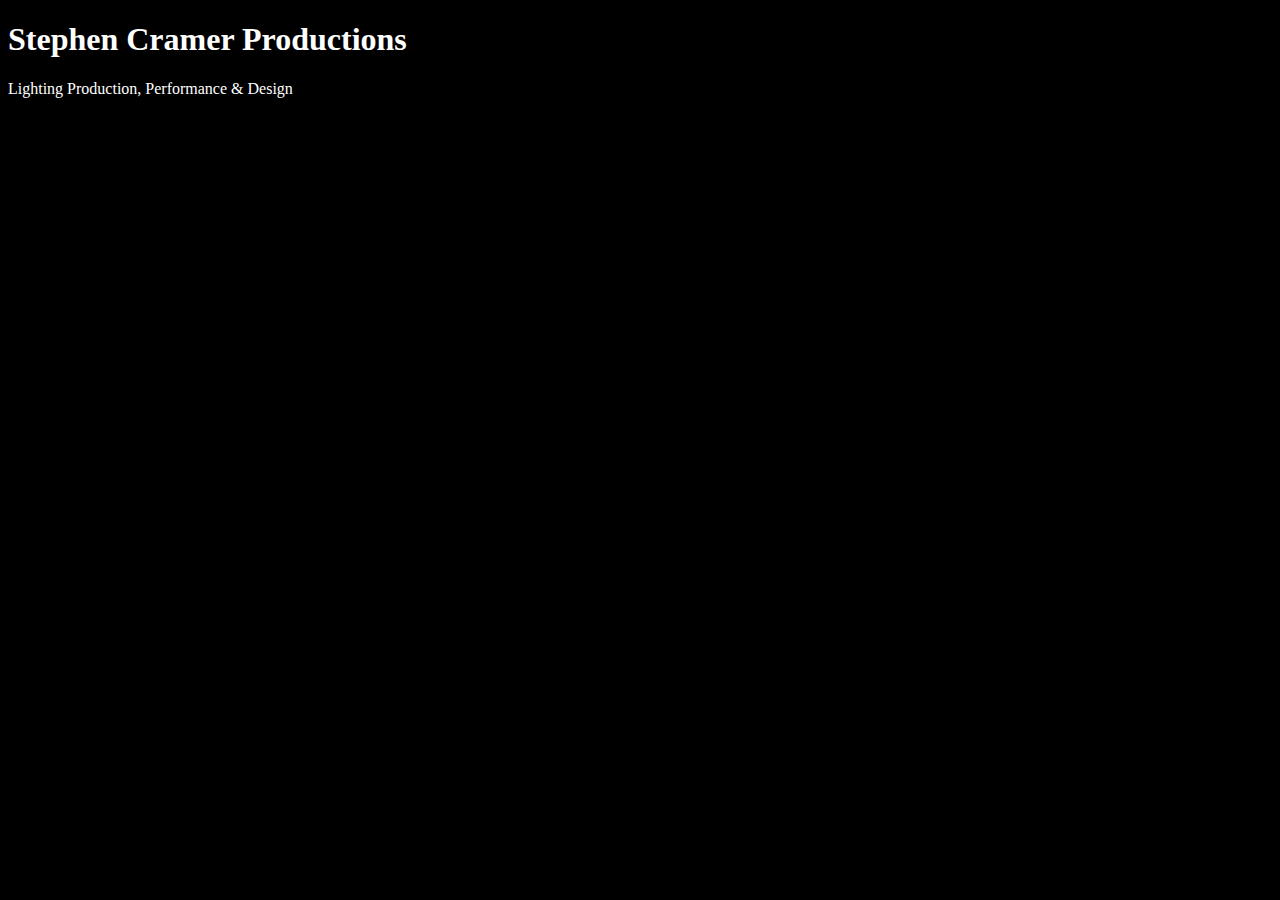
<file: unit_1/index.html>
<!DOCTYPE html>
<html>
<head>
	<title>Stephen Cramer Productions</title>
	<link rel="stylesheet" type="text/css" href="css/style.css">
</head>
<body>
	<h1>Stephen Cramer Productions</h1>
	<p>Lighting Production, Performance & Design</p>
</body>
</html>
</file>
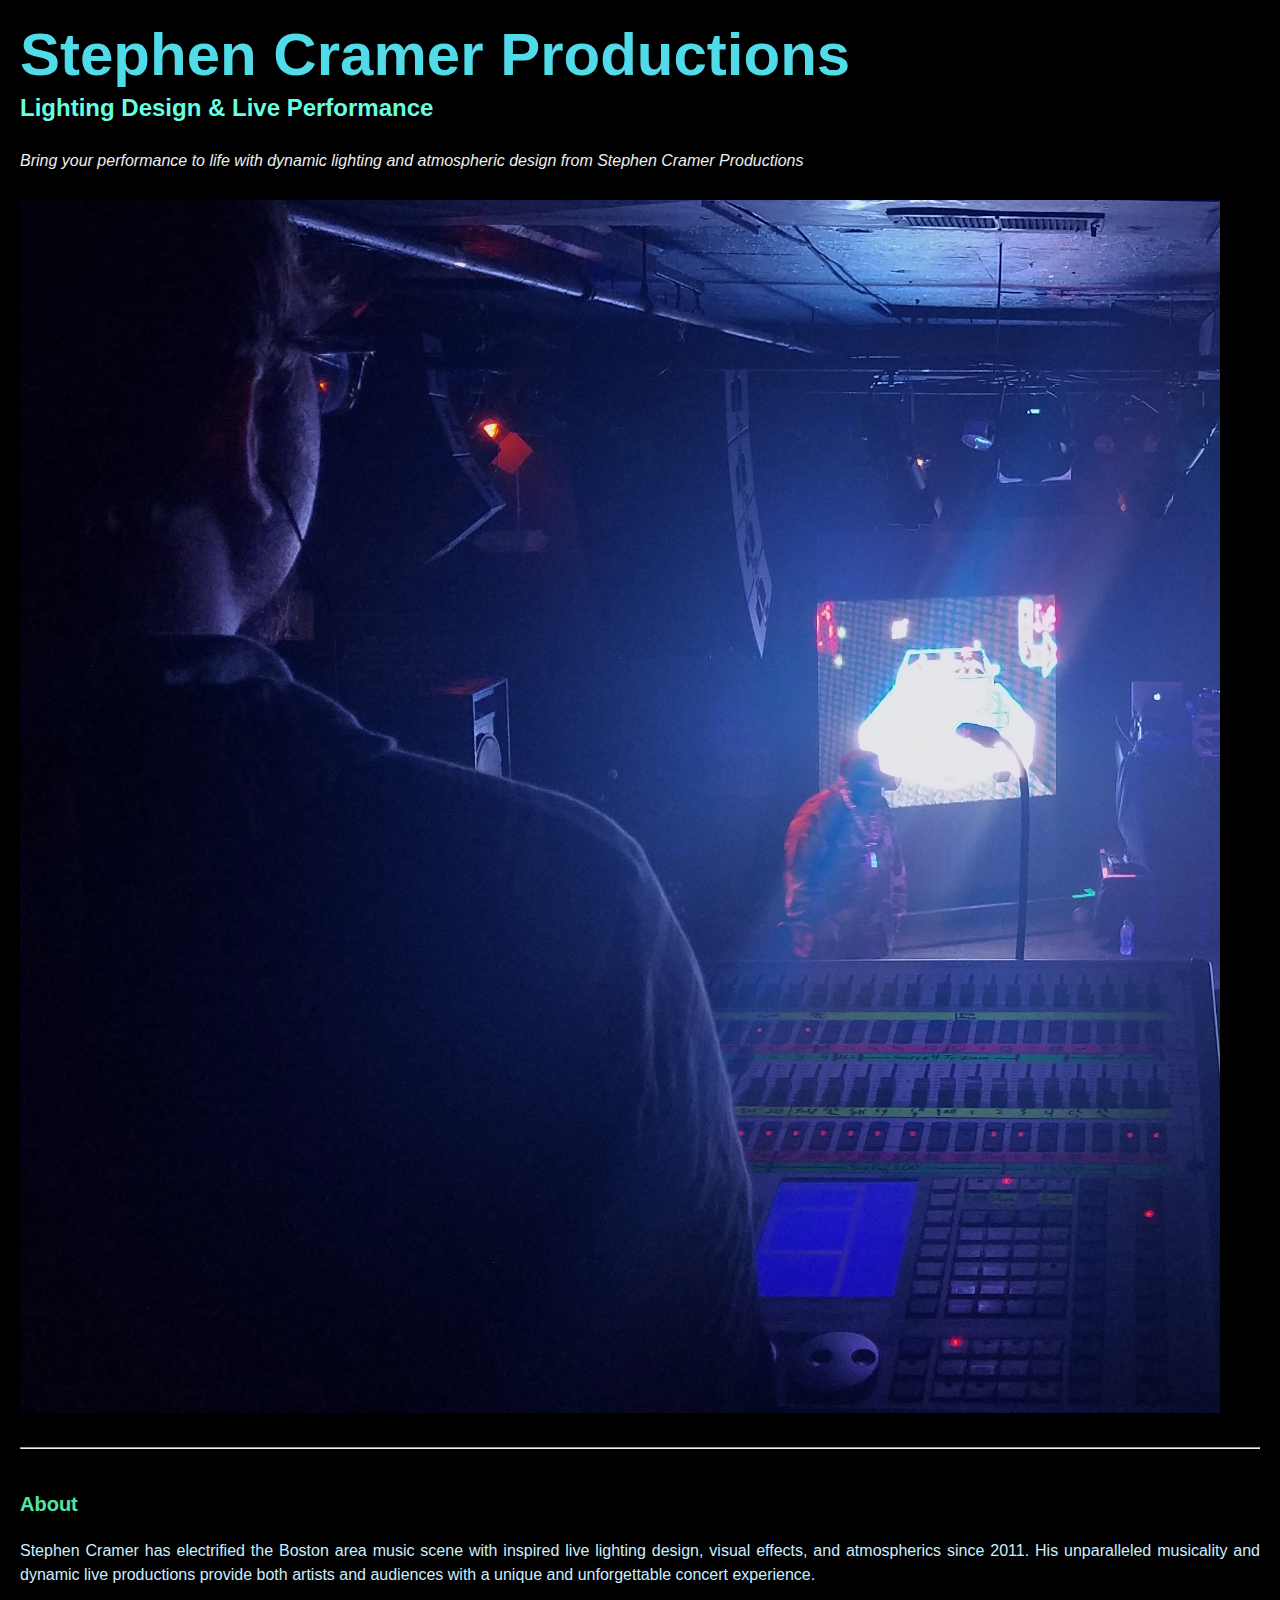
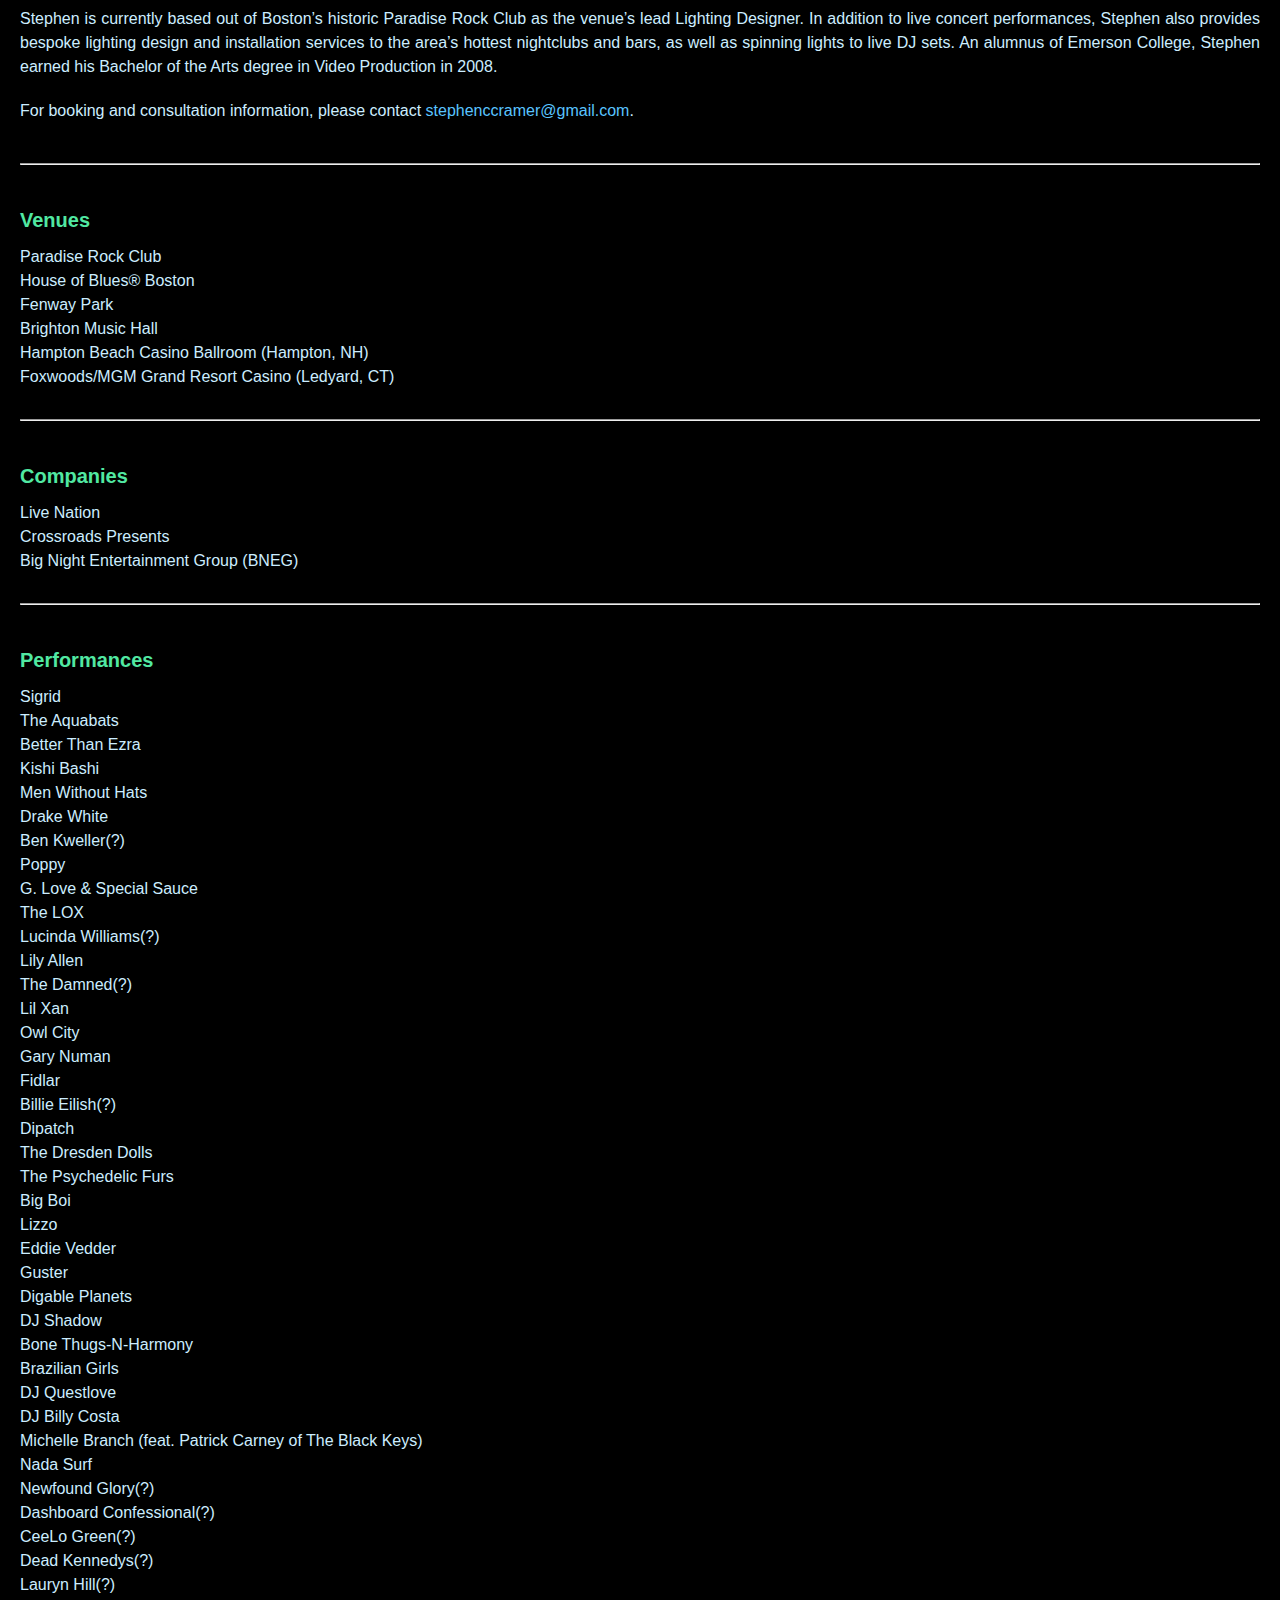
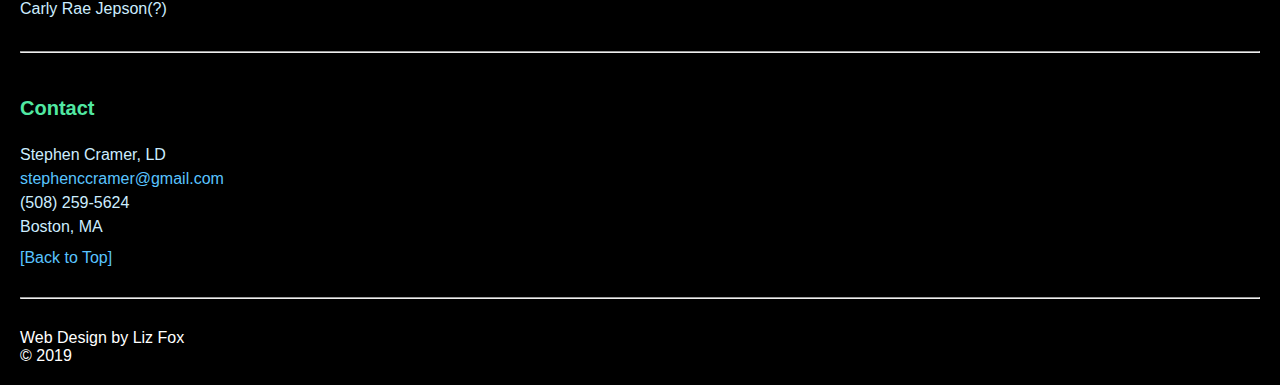
<file: unit_3/index.html>
<!DOCTYPE html>
<html>
<head>
	<title>Stephen Cramer Productions</title>
	<link rel="stylesheet" type="text/css" href="css/style.css">
</head>

<body>
	<header>
		<h1>Stephen Cramer Productions</h1>
		<h3>Lighting Design & Live Performance</h3>

		<p class="slogan">Bring your performance to life with dynamic lighting and atmospheric design from Stephen Cramer Productions</p>

		<img id="hero" src="images/overshoulder.jpg" alt="Photo of Stephen Cramer" title="Stephen Cramer Productions">
	</header>
	<hr>

	<article>
		<h4>About</h4>
		<p>Stephen Cramer has electrified the Boston area music scene with inspired live lighting design, visual effects, and atmospherics since 2011. His unparalleled musicality and dynamic live productions provide both artists and audiences with a unique and unforgettable concert experience.</p>

		<p>Stephen is currently based out of Boston’s historic Paradise Rock Club as the venue’s lead Lighting Designer. In addition to live concert performances, Stephen also provides bespoke lighting design and installation services to the area’s hottest nightclubs and bars, as well as spinning lights to live DJ sets. An alumnus of Emerson College, Stephen earned his Bachelor of the Arts degree in Video Production in 2008.</p>

		<p>For booking and consultation information, please contact <a href=mailto:stephenccramer@gmail.com>stephenccramer@gmail.com</a>.</p>
	</article>

	<hr>
	<article>
		<h4>Venues</h4>
		<ul>
		<li>Paradise Rock Club</li>
		<li>House of Blues® Boston</li>
		<li>Fenway Park</li>
		<li>Brighton Music Hall</li>
		<li>Hampton Beach Casino Ballroom (Hampton, NH)</li>
		<li>Foxwoods/MGM Grand Resort Casino (Ledyard, CT)</li>
		</ul>
	</article>

	<hr>
	<article>
		<h4>Companies</h4>
		<ul>
		<li>Live Nation</li>
		<li>Crossroads Presents</li>
		<li>Big Night Entertainment Group (BNEG)</li>
		</ul>
	</article>
	
	<hr>	
	<article>
		<h4>Performances</h4>
		<ul>
		<li>Sigrid</li>
		<li>The Aquabats</li>
		<li>Better Than Ezra</li>
		<li>Kishi Bashi</li>
		<li>Men Without Hats</li>
		<li>Drake White</li>
		<li>Ben Kweller(?)</li>
		<li>Poppy	</li>
		<li>G. Love & Special Sauce	</li>
		<li>The LOX</li>
		<li>Lucinda Williams(?)</li>
		<li>Lily Allen</li>
		<li>The Damned(?)</li>
		<li>Lil Xan</li>
		<li>Owl City</li>
		<li>Gary Numan</li>
		<li>Fidlar</li>
		<li>Billie Eilish(?)</li>
		<li>Dipatch</li>
		<li>The Dresden Dolls</li>
		<li>The Psychedelic Furs</li>
		<li>Big Boi</li>
		<li>Lizzo</li>
		<li>Eddie Vedder</li>
		<li>Guster</li>
		<li>Digable Planets</li>
		<li>DJ Shadow</li>
		<li>Bone Thugs-N-Harmony</li>
		<li>Brazilian Girls</li>
		<li>DJ Questlove</li>
		<li>DJ Billy Costa</li>
		<li>Michelle Branch (feat. Patrick Carney of The Black Keys)</li>
		<li>Nada Surf</li>
		<li>Newfound Glory(?)</li>
		<li>Dashboard Confessional(?)</li>
		<li>CeeLo Green(?)</li>
		<li>Dead Kennedys(?)</li>
		<li>Lauryn Hill(?)</li>
		<li>Carly Rae Jepson(?)</li>
		</ul>
	</article>
	<hr>

	<article>
		<h4>Contact</h4>
		<p>Stephen Cramer, LD
		<br><a href=mailto:stephenccramer@gmail.com>stephenccramer@gmail.com</a>
		<br>(508) 259-5624
		<br>Boston, MA</p>
	</article>
	
	<a href="#">[Back to Top]</a><hr>

	</footer>Web Design by Liz Fox
	<br>© 2019</footer>


</body>

</html>
</file>
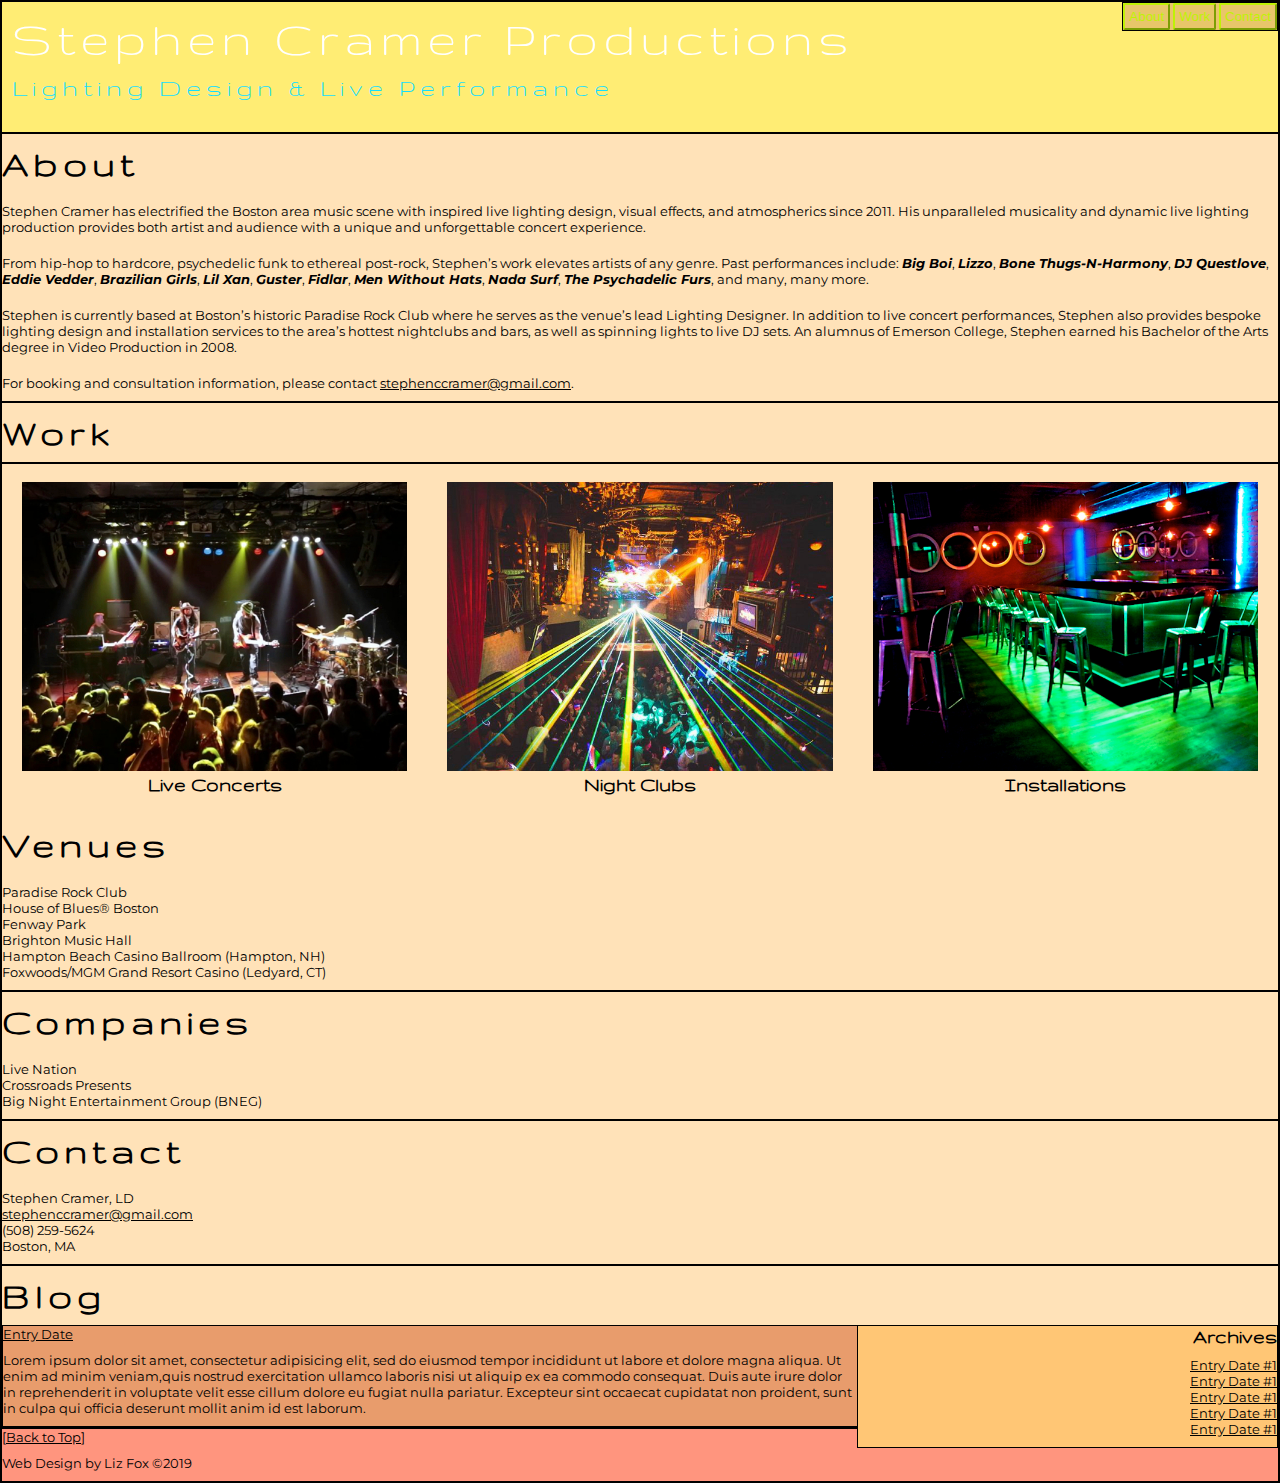
<file: unit_5/index.html>
<!DOCTYPE html>
<html>
<head>
	<title>Stephen Cramer Productions</title>
	<link rel="stylesheet" type="text/css" href="style.css">
</head>

<body>
	<header>
		<nav>
			<a href="#"><button type="button" class="navbutton">About</button></a>
			<a href="#"><button type="button" class="navbutton">Work</button></a>
			<a href="#"><button type="button" class="navbutton">Contact</button></a>
		</nav>
		<p id="heading">Stephen Cramer Productions</p>
		<p id="subheading">Lighting Design & Live Performance</p>
	</header>

	<section id="about">
		<h1>About</h1>
			<p>Stephen Cramer has electrified the Boston area music scene with inspired live lighting design, visual effects, and atmospherics since 2011. His unparalleled musicality and dynamic live lighting production provides both artist and audience with a unique and unforgettable concert experience.</p>

			<p>From hip-hop to hardcore, psychedelic funk to ethereal post-rock, Stephen’s work elevates artists of any genre. Past performances include: <em>Big Boi</em>, <em>Lizzo</em>, <em>Bone Thugs-N-Harmony</em>, <em>DJ Questlove</em>, <em>Eddie Vedder</em>, <em>Brazilian Girls</em>, <em>Lil Xan</em>, <em>Guster</em>, <em>Fidlar</em>, <em>Men Without Hats</em>, <em>Nada Surf</em>, <em>The Psychadelic Furs</em>, and many, many more.</p>

			<p>Stephen is currently based at Boston’s historic Paradise Rock Club where he serves as the venue’s lead Lighting Designer. In addition to live concert performances, Stephen also provides bespoke lighting design and installation services to the area’s hottest nightclubs and bars, as well as spinning lights to live DJ sets. An alumnus of Emerson College, Stephen earned his Bachelor of the Arts degree in Video Production in 2008.</p>

			<p>For booking and consultation information, please contact <a href=mailto:stephenccramer@gmail.com>stephenccramer@gmail.com</a>.</p>
	</section>

	<section id="work">
		<h1>Work</h1>
			<div class="photolink">
				<img src="images/button_concerts.jpg" alt="Click for Concert Photos" title="Concerts">
				<h2>Live Concerts</h2>
			</div>
			<div class="photolink">
				<img src="images/button_nightclubs.jpg" alt="Click for Night Club Photos" title="Night Clubs">
				<h2>Night Clubs</h2>
			</div>
			<div class="photolink">
				<img src="images/button_installations.jpg" alt="Click for Installation Photos" title="Installations">
				<h2>Installations</h2>
			</div>
	</section>
	
	<section id="venues">
		<h1>Venues</h1>
			<ul>
				<li>Paradise Rock Club</li>
				<li>House of Blues® Boston</li>
				<li>Fenway Park</li>
				<li>Brighton Music Hall</li>
				<li>Hampton Beach Casino Ballroom (Hampton, NH)</li>
				<li>Foxwoods/MGM Grand Resort Casino (Ledyard, CT)</li>
			</ul>
	</section>
	
	<section id="companies">
		<h1>Companies</h1>
			<ul>
				<li>Live Nation</li>
				<li>Crossroads Presents</li>
				<li>Big Night Entertainment Group (BNEG)</li>
			</ul>
	</section>
	
	<section id="contact">
		<h1>Contact</h1>
			<p>Stephen Cramer, LD
			<br><a href=mailto:stephenccramer@gmail.com>stephenccramer@gmail.com</a>
			<br>(508) 259-5624
			<br>Boston, MA</p>
	</section>
	
	<section id="blog">
		<h1>Blog</h1>
			<aside>
				<h3>Archives</h3>
				<ul id="archives">
					<li><a href="#">Entry Date #1</a></li>
					<li><a href="#">Entry Date #1</a></li>
					<li><a href="#">Entry Date #1</a></li>
					<li><a href="#">Entry Date #1</a></li>
					<li><a href="#">Entry Date #1</a></li>
				</ul>
			</aside>				
			<article>					
				<a href="#">Entry Date</a>
				<p>Lorem ipsum dolor sit amet, consectetur adipisicing elit, sed do eiusmod tempor incididunt ut labore et dolore magna aliqua. Ut enim ad minim veniam,quis nostrud exercitation ullamco laboris nisi ut aliquip ex ea commodo consequat. Duis aute irure dolor in reprehenderit in voluptate velit esse cillum dolore eu fugiat nulla pariatur. Excepteur sint occaecat cupidatat non proident, sunt in culpa qui officia deserunt mollit anim id est laborum.</p>
			</article>
	</section>

	<footer>
		<a href="#">[Back to Top]</a>
		<p>Web Design by Liz Fox ©2019</p>
	</footer>

</body>

</html>
</file>
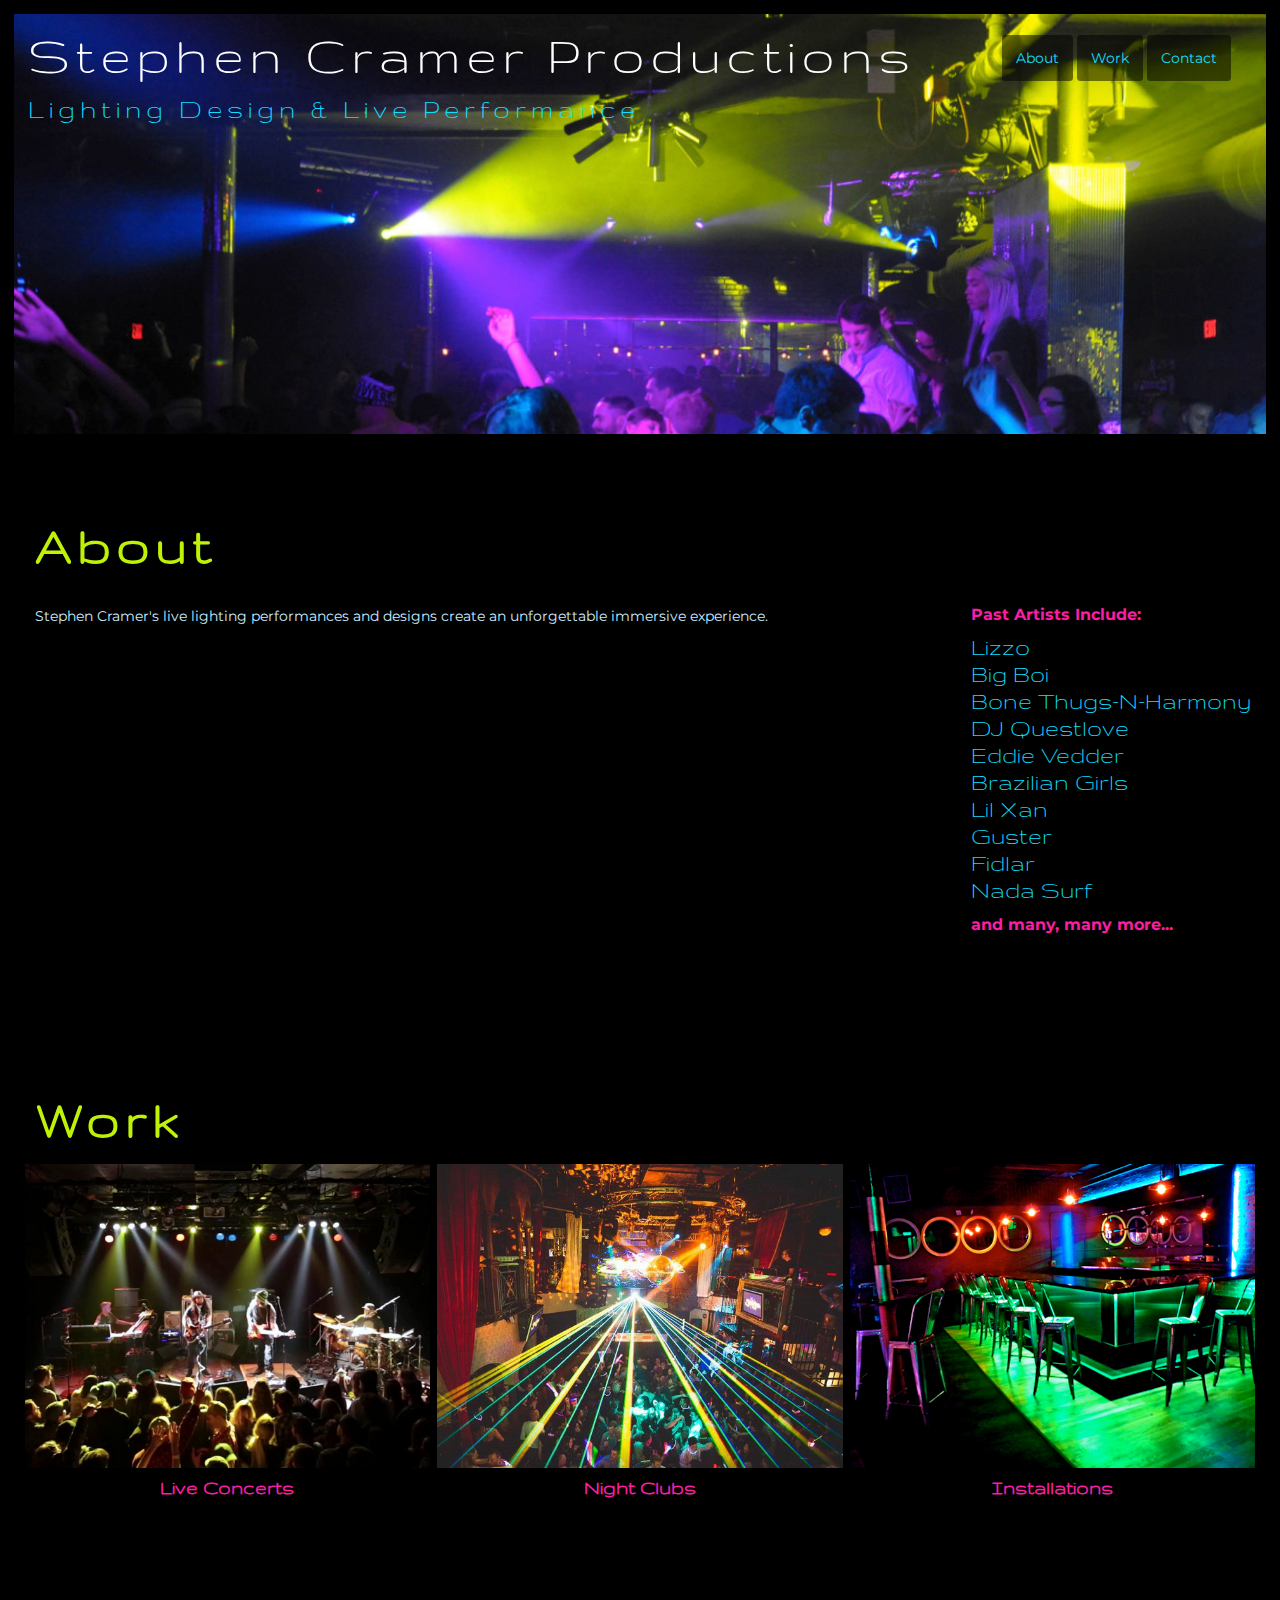
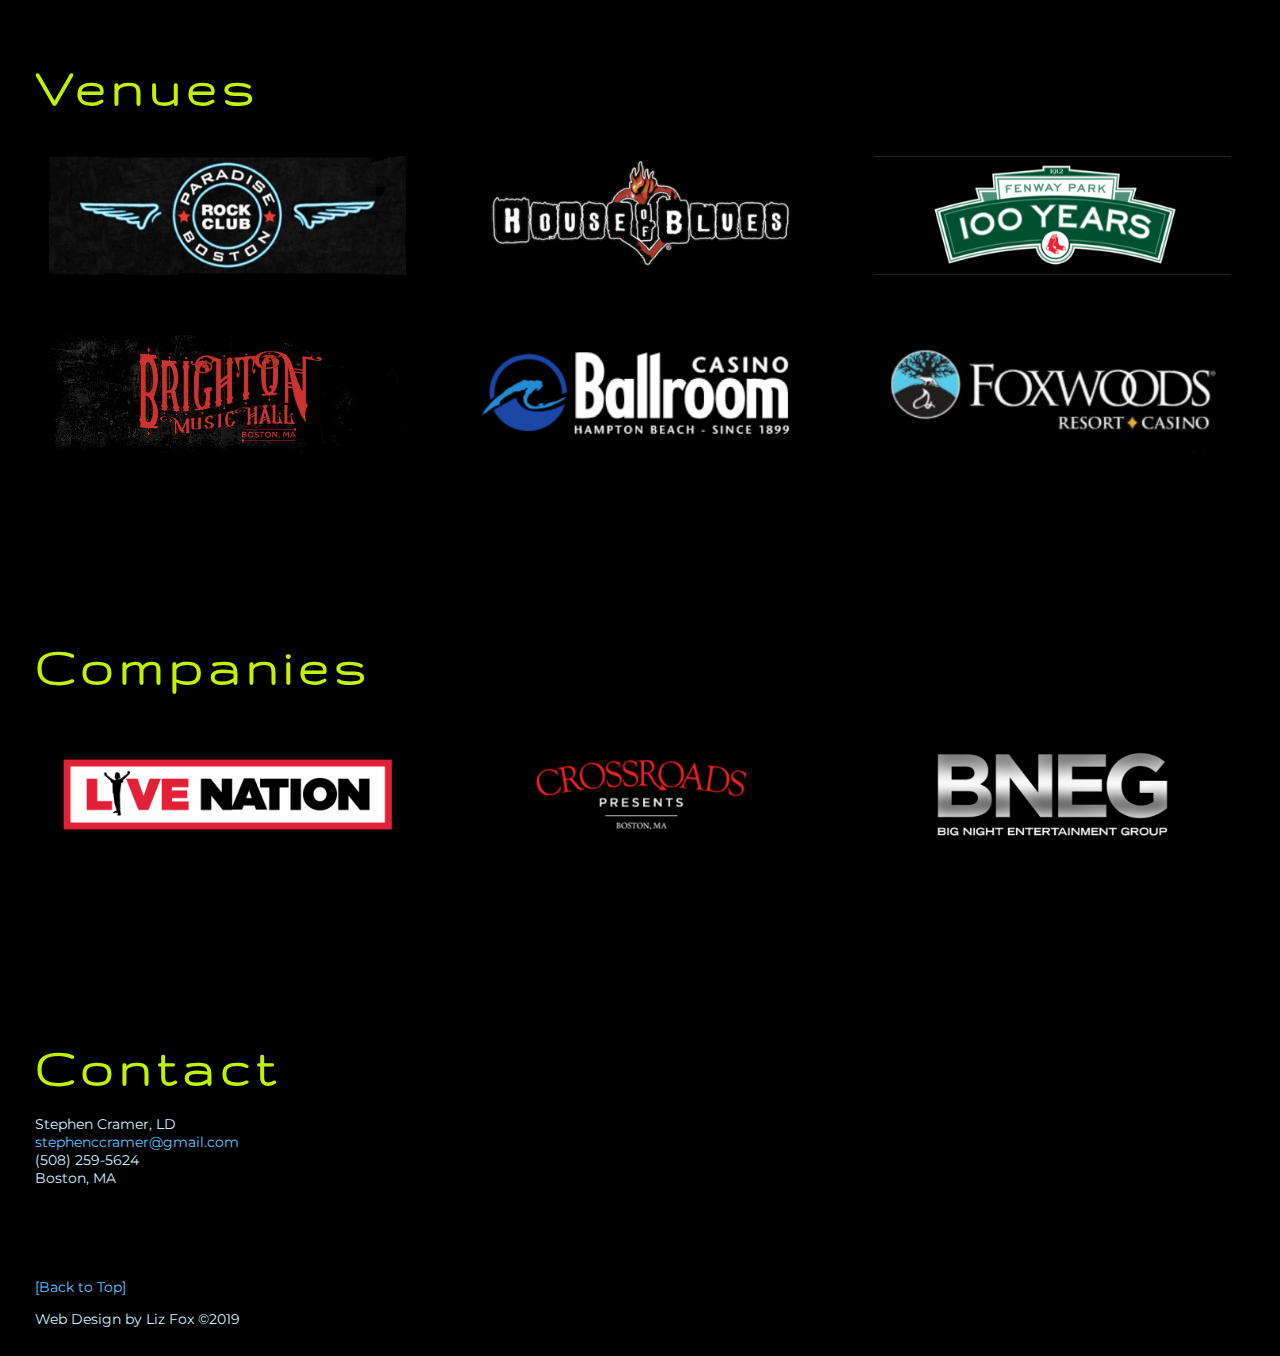
<file: unit_6/index.html>
<!DOCTYPE html>
<html>
<head>
	<title>Stephen Cramer Productions</title>
	<link rel="stylesheet" type="text/css" href="style.css">
</head>

<body>
	<header>
		<nav class="clearfix">
			<a href="#" class="navbutton">About</a>
			<a href="#" class="navbutton">Work</a>
			<a href="#" class="navbutton">Contact</a>
		</nav>
		<p id="heading">Stephen Cramer Productions</p>
		<p id="subheading">Lighting Design & Live Performance</p>
	</header>

	<section id="about" class="clearfix">
		<h1>About</h1>
		<div id="left">
			<p>Stephen Cramer's live lighting performances and designs create an unforgettable immersive experience.</p>
		</div>	 
			<div id="right">	
				<h3>Past Artists Include:</h3>
				<ul id="artists">
					<li>Lizzo</li>
					<li>Big Boi</li>
					<li>Bone Thugs-N-Harmony</li>
					<li>DJ Questlove</li>
					<li>Eddie Vedder</li>
					<li>Brazilian Girls</li>
					<li>Lil Xan</li>
					<li>Guster</li>
					<li>Fidlar</li>
					<li>Nada Surf</li>
				</ul>	
				<h3>and many, many more...</h3>
			</div>
		</div>
	</section>

	<section id="work">
		<h1>Work</h1>
			<div id="wrapper" class="clearfix">
				<div class="photolink">
					<a href="#">
						<img src="images/button_concerts.jpg" alt="Click for Concert Photos" title="Concerts">
						<h2>Live Concerts</h2>
					</a>
				</div>
				<div class="photolink">
					<a href="#">
						<img src="images/button_nightclubs.jpg" alt="Click for Night Club Photos" title="Night Clubs">
						<h2>Night Clubs</h2>
					</a>
				</div>
				<div class="photolink">
					<a href="#">
						<img src="images/button_installations.jpg" alt="Click for Installation Photos" title="Installations">
						<h2>Installations</h2>
					</a>
				</div>
			</div>
	</section>
	
	<section id="venues" class="clearfix">
		<h1>Venues</h1>
			<ul>
				<li class="logo"><a href="#"><img src="images/venue_paradise.jpg" alt="Paradise Rock Club Logo" title="Paradise Rock Club"></a></li>
				<li class="logo"><a href="#"><img src="images/venue_hob.jpg" alt="House of Blues Boston Logo" title="House of Blues Boston"></a></li>
				<li class="logo"><a href="#"><img src="images/venue_fenway.jpg" alt="Fenway Park Logo" title="Fenway Park"></a></li>
				<li class="logo"><a href="#"><img src="images/venue_bmh.jpg" alt="Brighton Music Hall Logo" title="Brighton Music Hall"></a></li>
				<li class="logo"><a href="#"><img src="images/venue_hampton.jpg" alt="Hampton Beach Casino Ballroom Logo" title="Hampton Beach Casino Ballroom"></a></li>
				<li class="logo"><a href="#"><img src="images/venue_foxwoods.jpg" alt="Foxwoods/MGM Grand Resort Casino" title="Foxwoods/MGM Grand Resort Casino"></a></li>
			</ul>
	</section>
	
	<section id="companies" class="clearfix">
		<h1>Companies</h1>
			<ul>
				<li class="logo"><a href="#"><img src="images/company_livenation.jpg" alt="Live Nation Logo" title="Live Nation"></a></li>
				<li class="logo"><a href="#"><img src="images/company_crossroads.jpg" alt="Crossroads Presents Logo" title="Crossroads Presents"></a></li>
				<li class="logo"><a href="#"><img src="images/company_bneg.jpg" alt="BNEG Logo" title="Big Night Entertainment Group"></a></li>
			</ul>
	</section>
	
	<section id="contact">
		<h1>Contact</h1>
			<p>Stephen Cramer, LD
			<br><a href=mailto:stephenccramer@gmail.com>stephenccramer@gmail.com</a>
			<br>(508) 259-5624
			<br>Boston, MA</p>
	</section>
	
	

	<footer>
		<p><a href="#">[Back to Top]</a></p>
		<p>Web Design by Liz Fox ©2019</p>
	</footer>

</body>

</html>
</file>
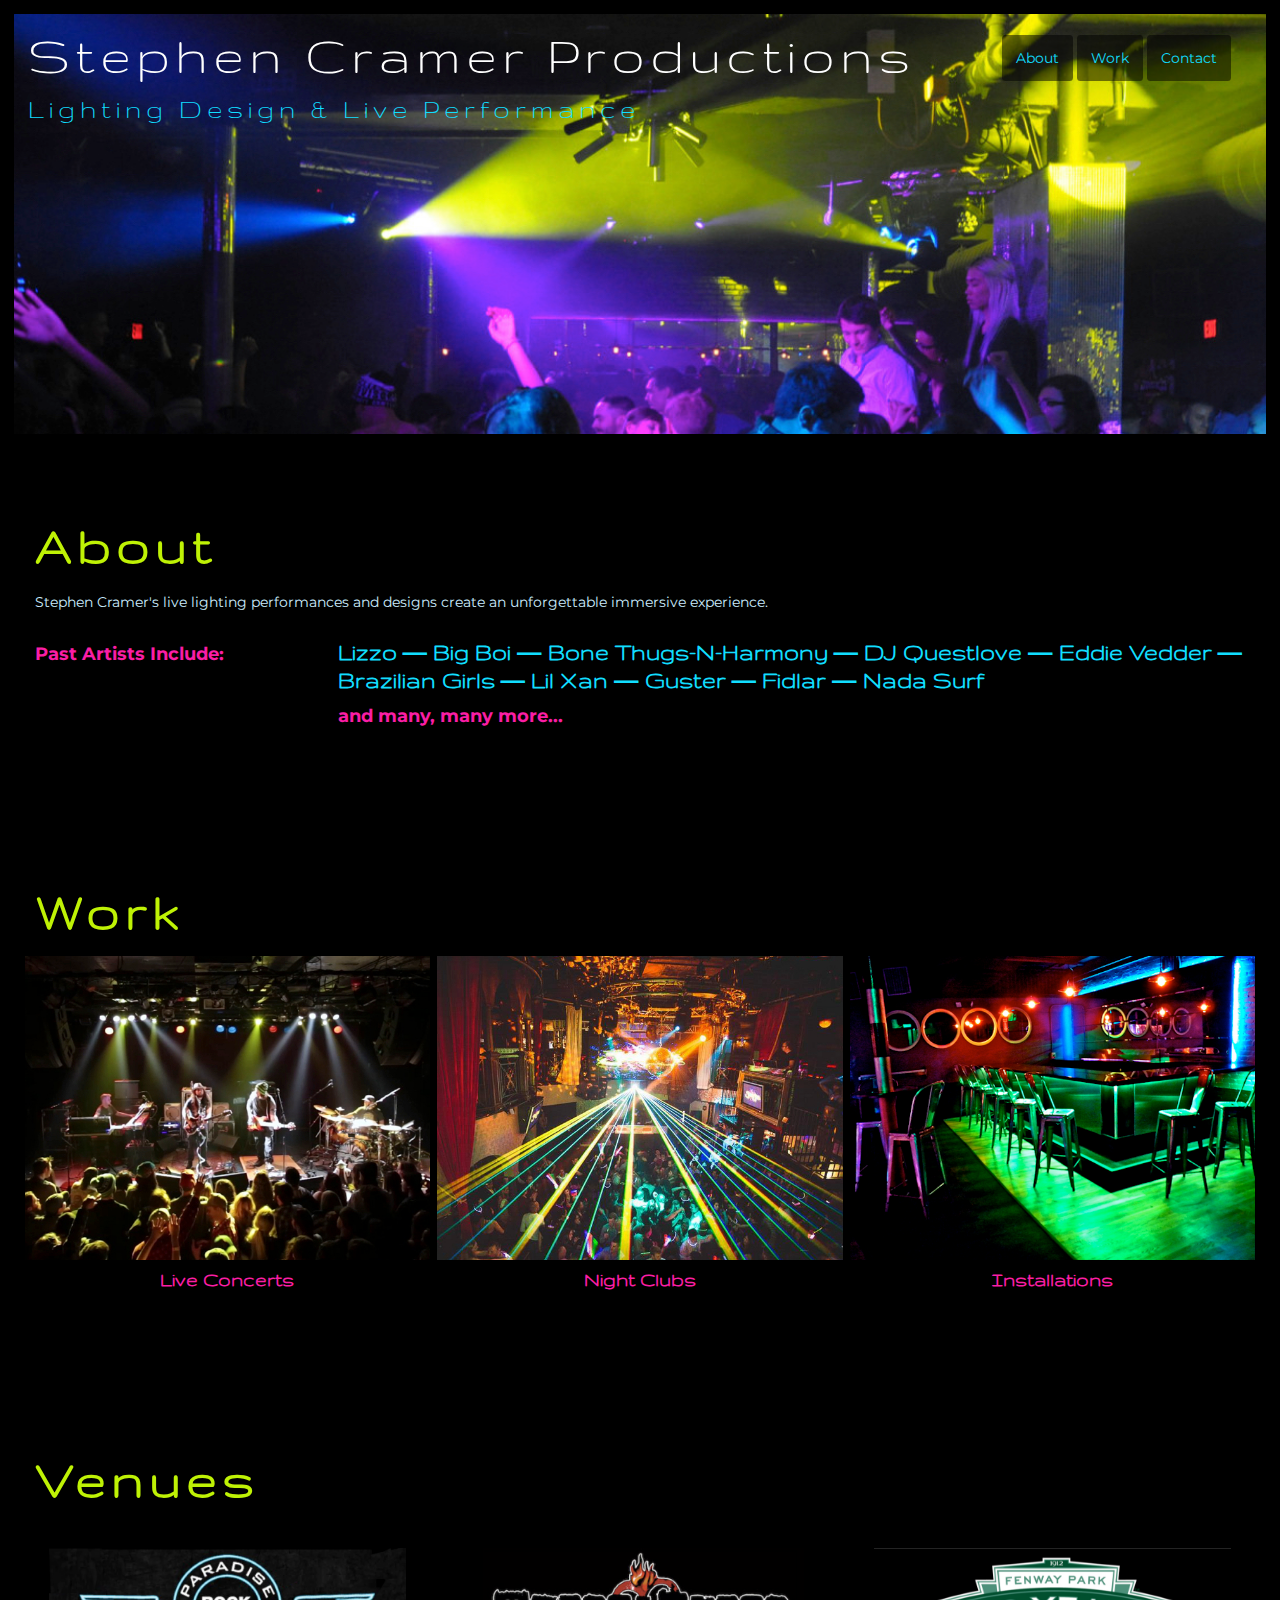
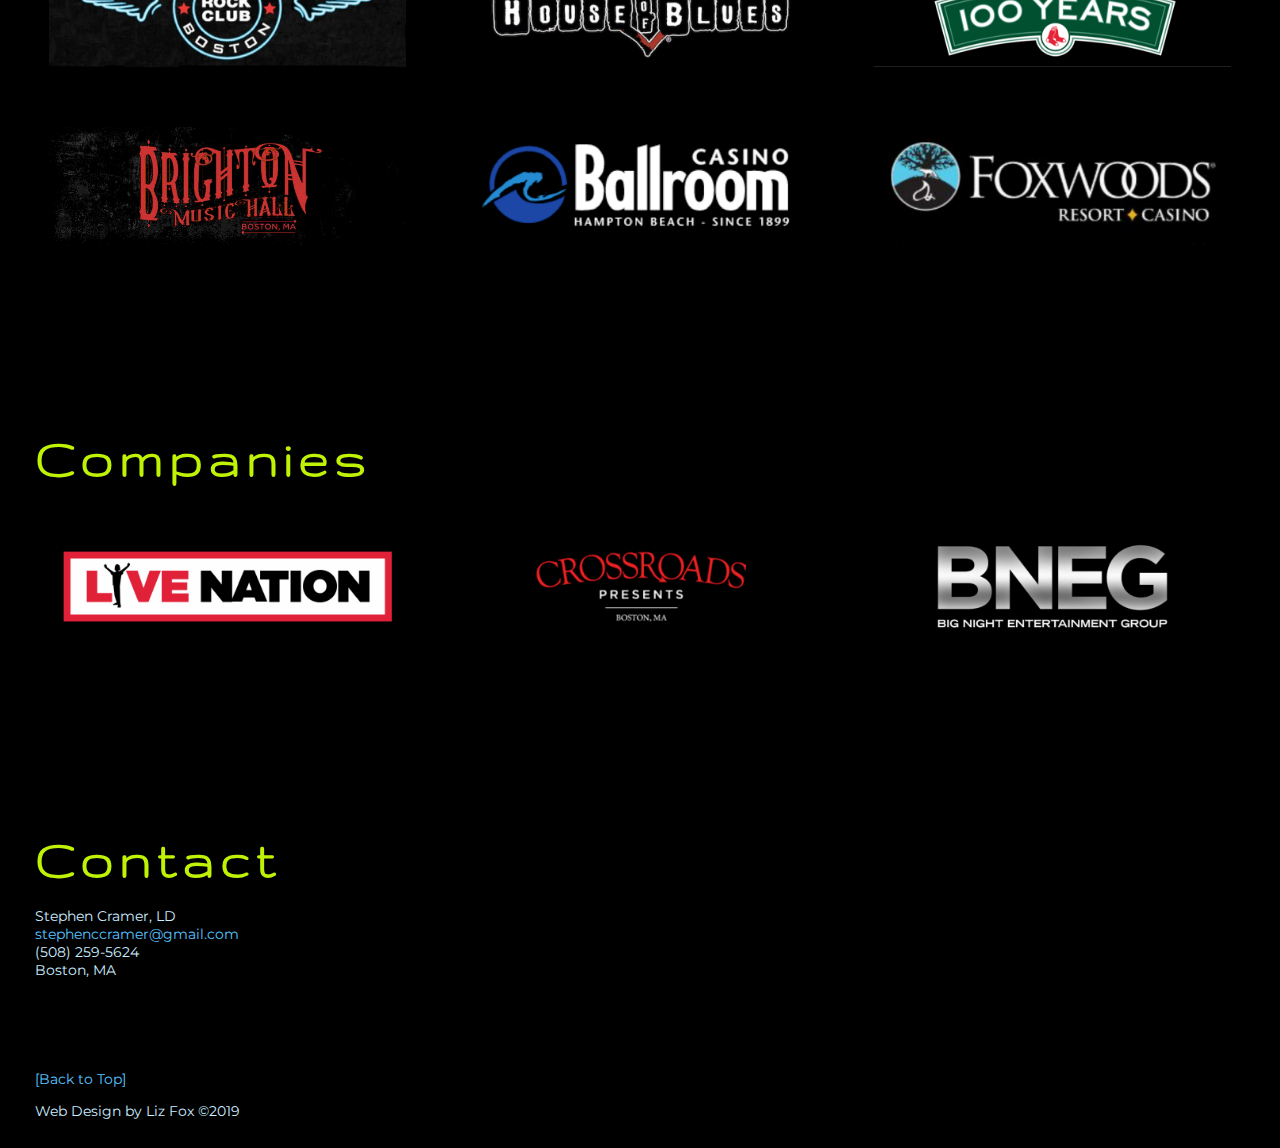
<file: unit_7/index.html>
<!DOCTYPE html>
<html>
<head>
	<title>Stephen Cramer Productions</title>
	<link rel="stylesheet" type="text/css" href="style.css">
</head>

<body>
	<header>
		<nav class="clearfix">
			<a href="#" class="navbutton">About</a>
			<a href="#" class="navbutton">Work</a>
			<a href="#" class="navbutton">Contact</a>
		</nav>
		<p id="heading">Stephen Cramer Productions</p>
		<p id="subheading">Lighting Design & Live Performance</p>
	</header>

	<section id="about" class="clearfix">
		<h1>About</h1>
		<p>Stephen Cramer's live lighting performances and designs create an unforgettable immersive experience.</p>
		<div class="subsection">
			<div id="left">	
				<h3>Past Artists Include:</h3>
			</div>
			<div id="right">	
				<h4>Lizzo &#8213 Big Boi &#8213 Bone Thugs-N-Harmony &#8213 DJ Questlove &#8213 Eddie Vedder &#8213 Brazilian Girls &#8213 Lil Xan &#8213 Guster &#8213 Fidlar &#8213 Nada Surf</h4>
				<h3>and many, many more...</h3>
			</div>
		</div>
	</section>

	<section id="work">
		<h1>Work</h1>
			<div id="wrapper" class="clearfix">
				<div class="photolink">
					<a href="#">
						<img src="images/button_concerts.jpg" alt="Click for Concert Photos" title="Concerts">
						<h2>Live Concerts</h2>
					</a>
				</div>
				<div class="photolink">
					<a href="#">
						<img src="images/button_nightclubs.jpg" alt="Click for Night Club Photos" title="Night Clubs">
						<h2>Night Clubs</h2>
					</a>
				</div>
				<div class="photolink">
					<a href="#">
						<img src="images/button_installations.jpg" alt="Click for Installation Photos" title="Installations">
						<h2>Installations</h2>
					</a>
				</div>
			</div>
	</section>
	
	<section id="venues" class="clearfix">
		<h1>Venues</h1>
			<ul>
				<li class="logo"><a href="#"><img src="images/venue_paradise.jpg" alt="Paradise Rock Club Logo" title="Paradise Rock Club"></a></li>
				<li class="logo"><a href="#"><img src="images/venue_hob.jpg" alt="House of Blues Boston Logo" title="House of Blues Boston"></a></li>
				<li class="logo"><a href="#"><img src="images/venue_fenway.jpg" alt="Fenway Park Logo" title="Fenway Park"></a></li>
				<li class="logo"><a href="#"><img src="images/venue_bmh.jpg" alt="Brighton Music Hall Logo" title="Brighton Music Hall"></a></li>
				<li class="logo"><a href="#"><img src="images/venue_hampton.jpg" alt="Hampton Beach Casino Ballroom Logo" title="Hampton Beach Casino Ballroom"></a></li>
				<li class="logo"><a href="#"><img src="images/venue_foxwoods.jpg" alt="Foxwoods/MGM Grand Resort Casino" title="Foxwoods/MGM Grand Resort Casino"></a></li>
			</ul>
	</section>
	
	<section id="companies" class="clearfix">
		<h1>Companies</h1>
			<ul>
				<li class="logo"><a href="#"><img src="images/company_livenation.jpg" alt="Live Nation Logo" title="Live Nation"></a></li>
				<li class="logo"><a href="#"><img src="images/company_crossroads.jpg" alt="Crossroads Presents Logo" title="Crossroads Presents"></a></li>
				<li class="logo"><a href="#"><img src="images/company_bneg.jpg" alt="BNEG Logo" title="Big Night Entertainment Group"></a></li>
			</ul>
	</section>
	
	<section id="contact">
		<h1>Contact</h1>
			<p>Stephen Cramer, LD
			<br><a href=mailto:stephenccramer@gmail.com>stephenccramer@gmail.com</a>
			<br>(508) 259-5624
			<br>Boston, MA</p>
	</section>

	<footer>
		<p><a href="#">[Back to Top]</a></p>
		<p>Web Design by Liz Fox ©2019</p>
	</footer>

</body>

</html>
</file>
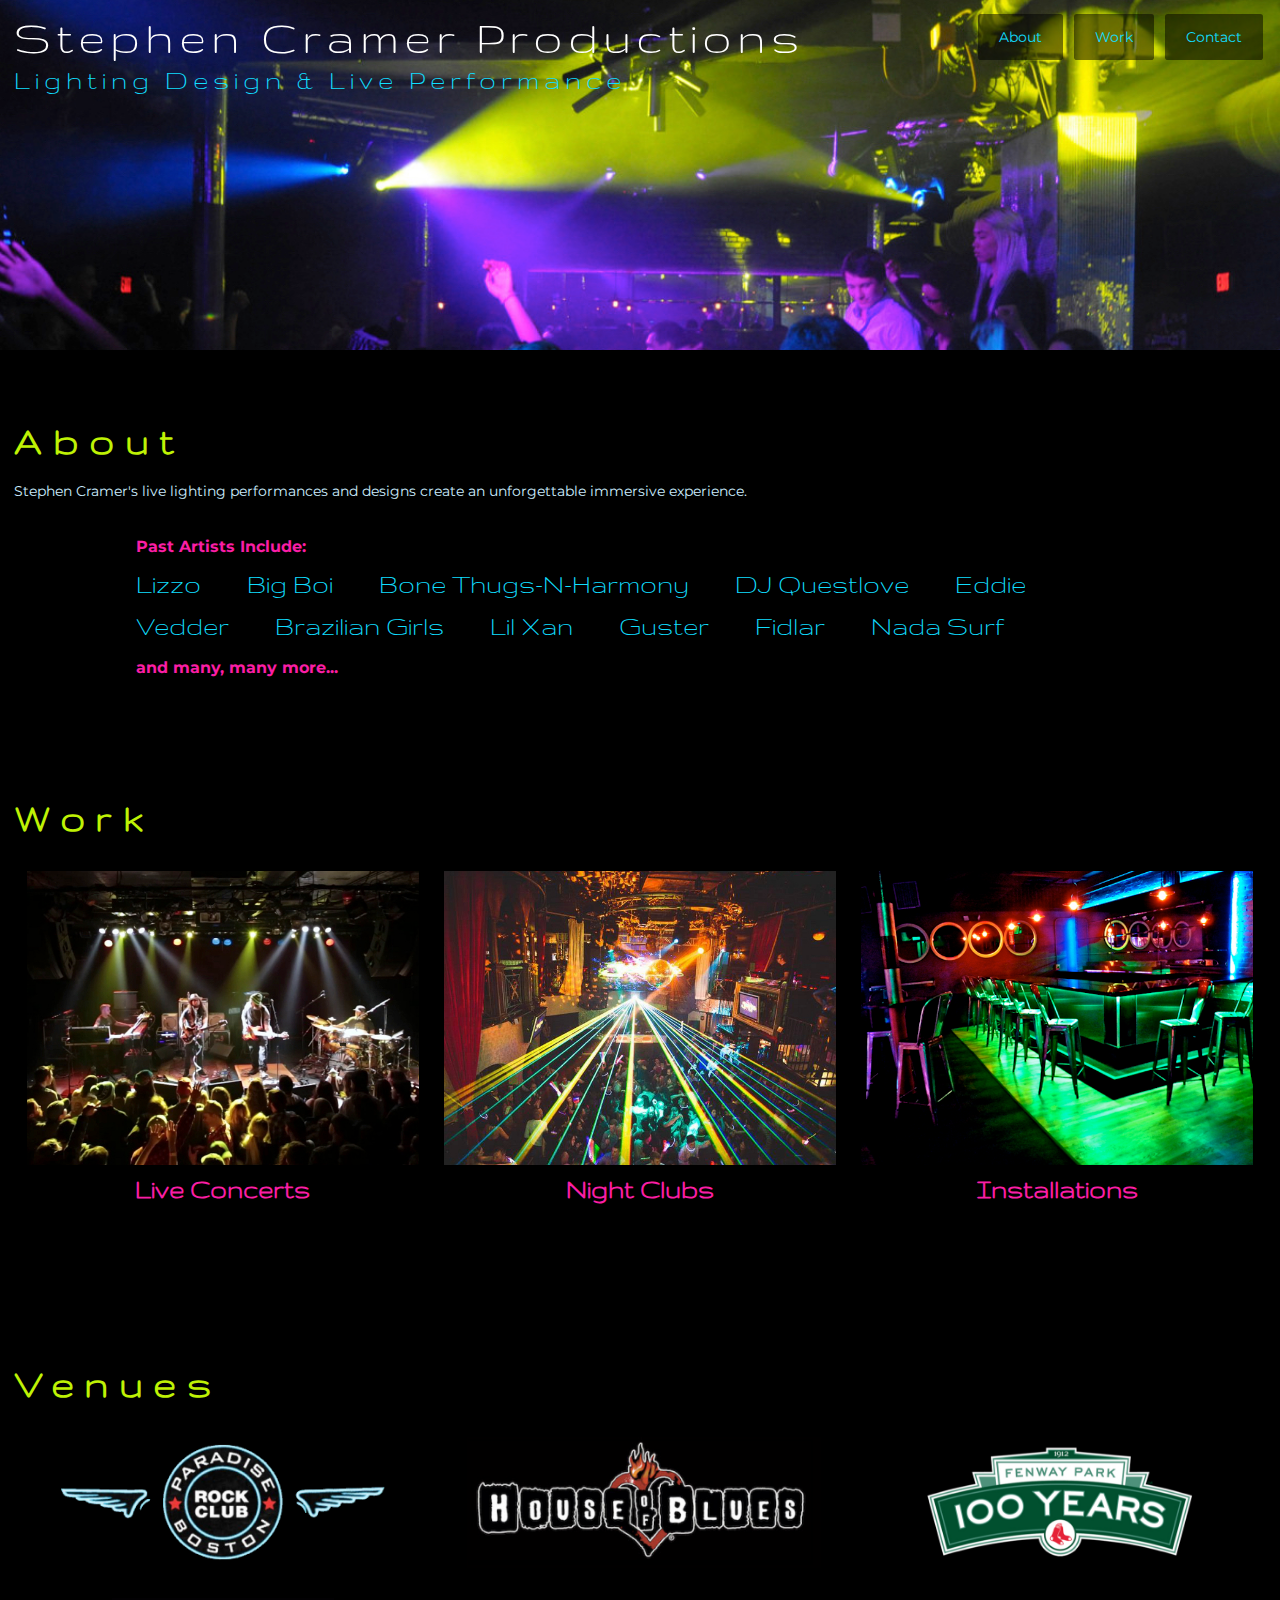
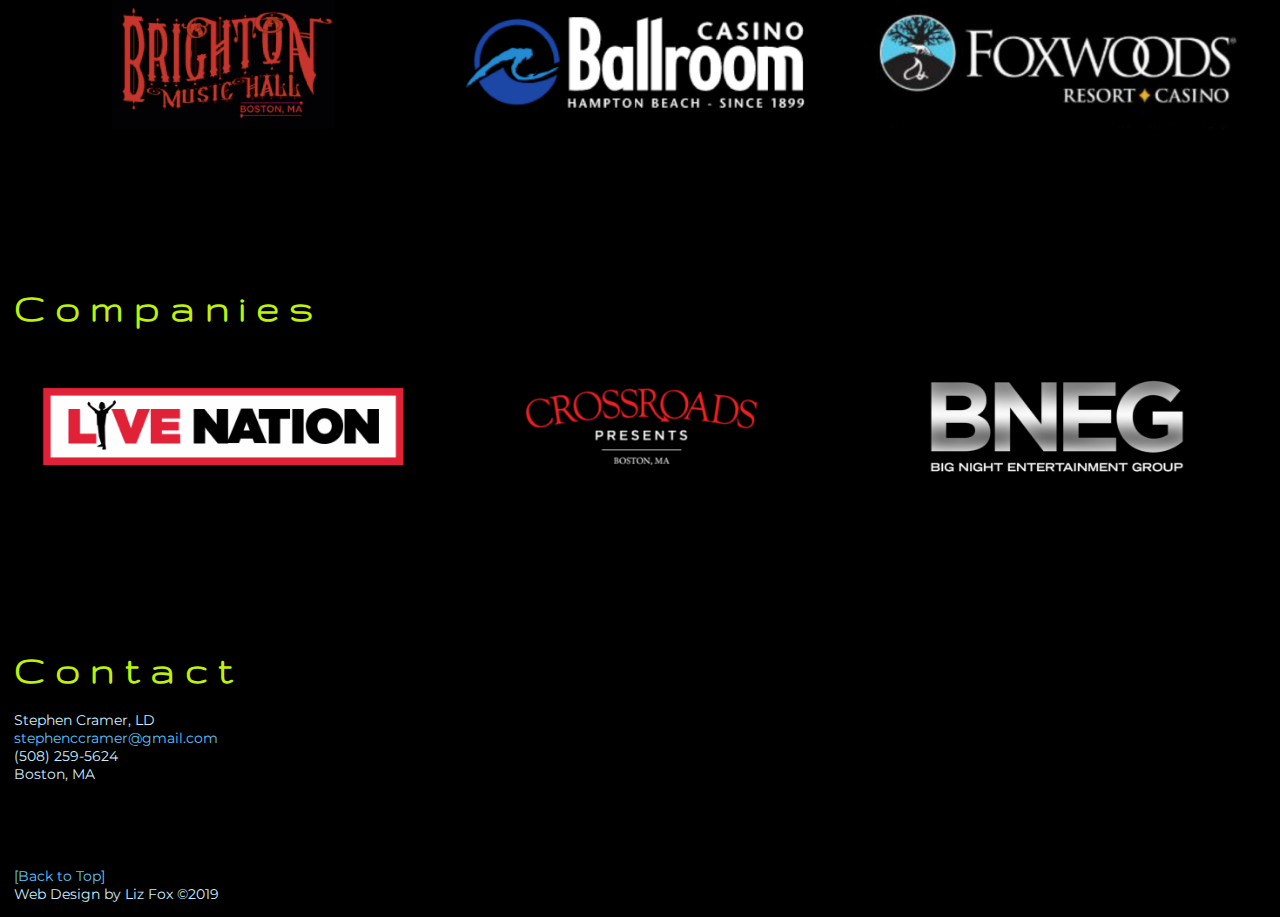
<file: unit_8/index.html>
<!DOCTYPE html>
<html>
<head>
	<title>Stephen Cramer Productions</title>
	<link rel="stylesheet" type="text/css" href="style.css">
	<meta name="viewport" content="width=device-width, initial-scale=1">
</head>

<body>
	<header>
		<nav class="clearfix">
			<a href="#" class="navbutton">About</a>
			<a href="#" class="navbutton">Work</a>
			<a href="#" class="navbutton">Contact</a>
		</nav>
		<p id="heading">Stephen Cramer Productions</p>
		<p id="subheading">Lighting Design & Live Performance</p>
	</header>

	<section id="about" class="clearfix">
		<h1>About</h1>
		<div>
			<p>Stephen Cramer's live lighting performances and designs create an unforgettable immersive experience.</p>
		</div>
		<div id="past_artists">
			<h3>Past Artists Include:</h3>
			<ul id="artists">	 
				<li>Lizzo</li>
				<li>Big Boi</li>
				<li>Bone Thugs-N-Harmony</li>
				<li>DJ Questlove</li>
				<li>Eddie Vedder</li>
				<li>Brazilian Girls</li>
				<li>Lil Xan</li>
				<li>Guster</li>
				<li>Fidlar</li>
				<li>Nada Surf</li>
			</ul>
			<h3>and many, many more...</h3>
		</div>	
	</section>

	<section id="work">
		<h1>Work</h1>
			<div class="clearfix">
				<div class="photolink">
					<a href="#">
						<img src="images/button_concerts.jpg" alt="Click for Concert Photos" title="Concerts">
						<h2>Live Concerts</h2>
					</a>
				</div>
				<div class="photolink">
					<a href="#">
						<img src="images/button_nightclubs.jpg" alt="Click for Night Club Photos" title="Night Clubs">
						<h2>Night Clubs</h2>
					</a>
				</div>
				<div class="photolink">
					<a href="#">
						<img src="images/button_installations.jpg" alt="Click for Installation Photos" title="Installations">
						<h2>Installations</h2>
					</a>
				</div>
			</div>
	</section>
	
	<section id="venues" class="clearfix">
		<h1>Venues</h1>
			<ul class="logo_section">
				<li class="logo"><a href="#"><img src="images/venue_paradise.jpg" alt="Paradise Rock Club Logo" title="Paradise Rock Club"></a></li>
				<li class="logo"><a href="#"><img src="images/venue_hob.jpg" alt="House of Blues Boston Logo" title="House of Blues Boston"></a></li>
				<li class="logo"><a href="#"><img src="images/venue_fenway.jpg" alt="Fenway Park Logo" title="Fenway Park"></a></li>
				<li class="logo"><a href="#"><img src="images/venue_bmh.jpg" alt="Brighton Music Hall Logo" title="Brighton Music Hall"></a></li>
				<li class="logo"><a href="#"><img src="images/venue_hampton.jpg" alt="Hampton Beach Casino Ballroom Logo" title="Hampton Beach Casino Ballroom"></a></li>
				<li class="logo"><a href="#"><img src="images/venue_foxwoods.jpg" alt="Foxwoods/MGM Grand Resort Casino" title="Foxwoods/MGM Grand Resort Casino"></a></li>
			</ul>
	</section>
	
	<section id="companies" class="clearfix">
		<h1>Companies</h1>
			<ul class="logo_section">
				<li class="logo"><a href="#"><img src="images/company_livenation.jpg" alt="Live Nation Logo" title="Live Nation"></a></li>
				<li class="logo"><a href="#"><img src="images/company_crossroads.jpg" alt="Crossroads Presents Logo" title="Crossroads Presents"></a></li>
				<li class="logo"><a href="#"><img src="images/company_bneg.jpg" alt="BNEG Logo" title="Big Night Entertainment Group"></a></li>
			</ul>
	</section>
	
	<section id="contact">
		<h1>Contact</h1>
			<p>Stephen Cramer, LD
			<br><a href=mailto:stephenccramer@gmail.com>stephenccramer@gmail.com</a>
			<br>(508) 259-5624
			<br>Boston, MA</p>
	</section>

	<footer>
		<p><a href="#">[Back to Top]</a></p>
		<p>Web Design by Liz Fox ©2019</p>
	</footer>

</body>

</html>
</file>
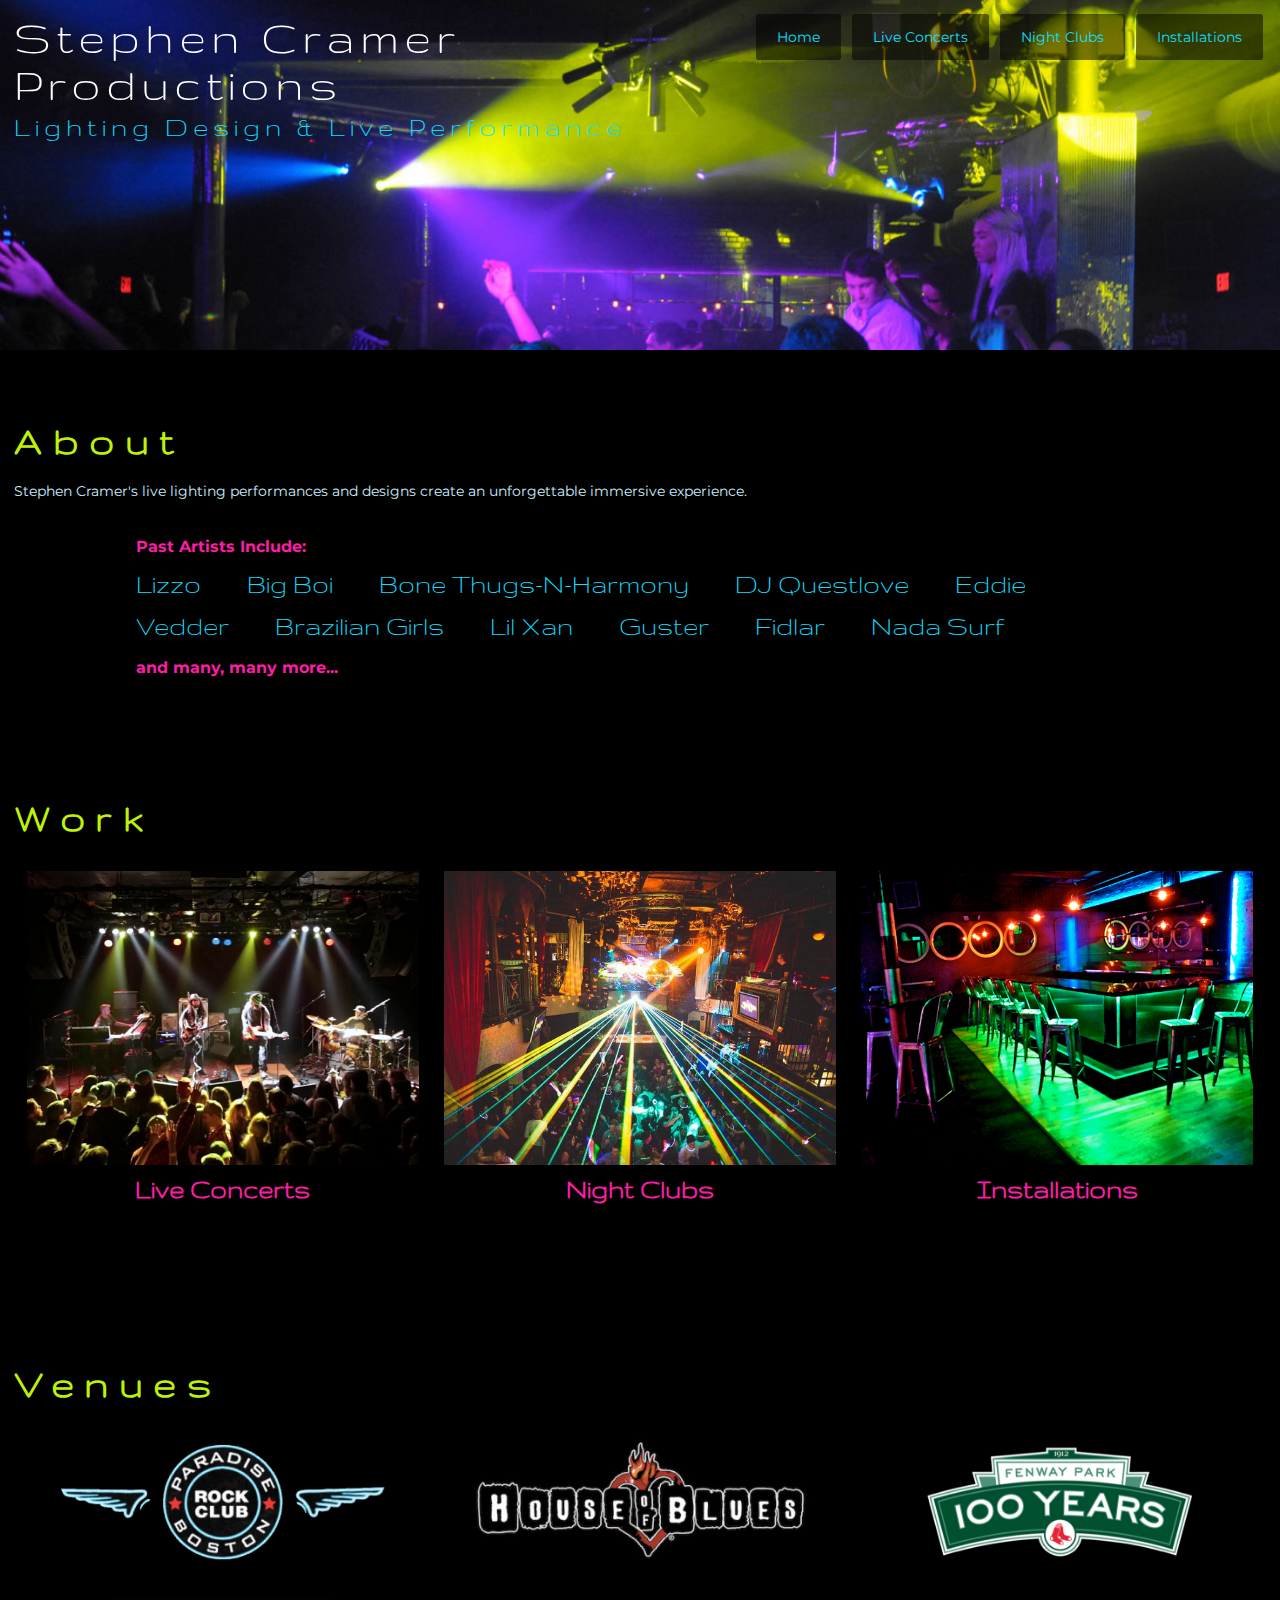
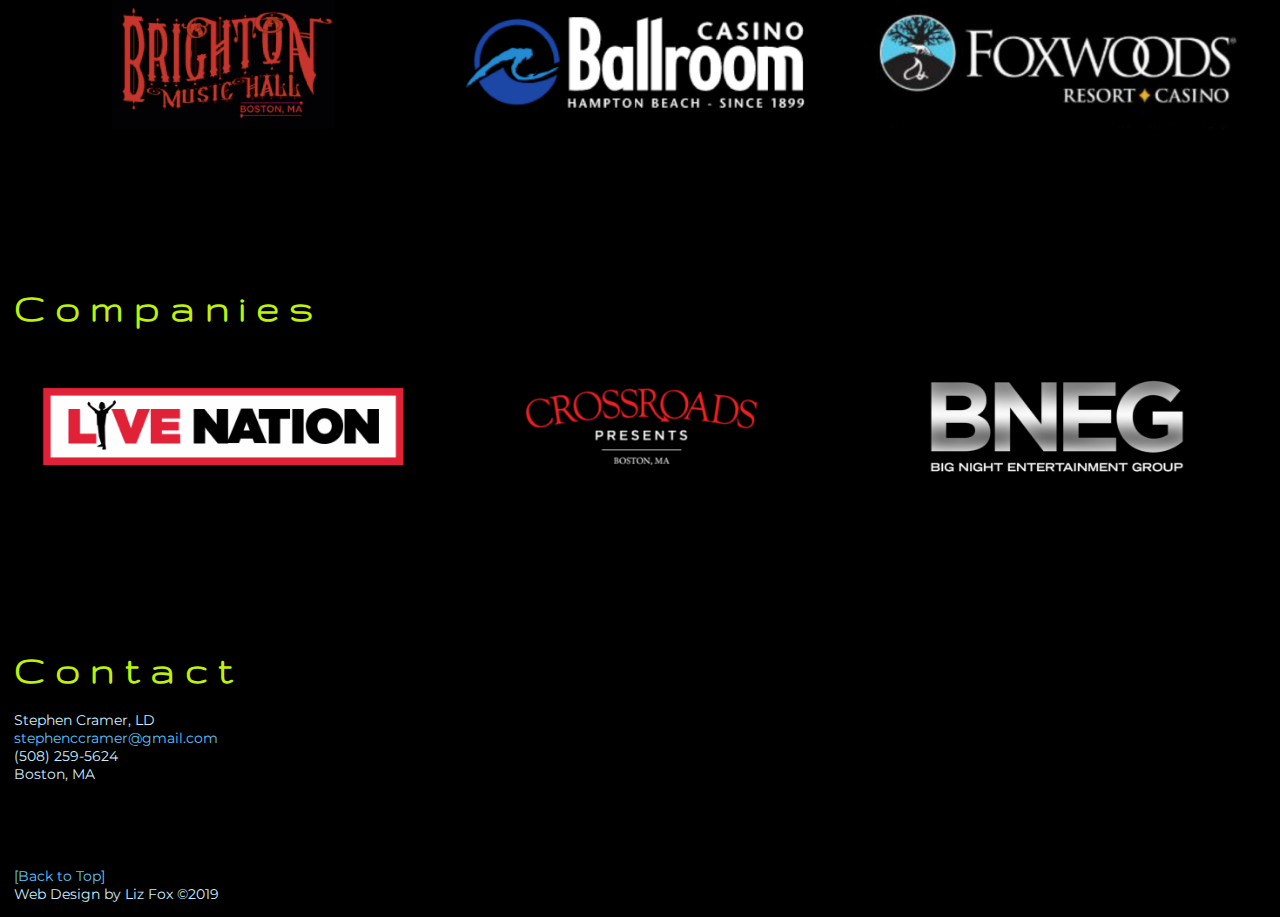
<file: unit_9/index.html>
<!DOCTYPE html>
<html>
<head>
	<title>Stephen Cramer Productions</title>
	<link rel="stylesheet" type="text/css" href="style.css">
	<meta name="viewport" content="width=device-width, initial-scale=1">
</head>

<body>
	<header>
		<nav class="clearfix">
			<a href="index.html" class="navbutton">Home</a>
			<a href="concerts.html" class="navbutton">Live Concerts</a>
			<a href="nightclubs.html" class="navbutton">Night Clubs</a>
			<a href="installations.html" class="navbutton">Installations</a>
		</nav>
		<p id="heading">Stephen Cramer Productions</p>
		<p id="subheading">Lighting Design & Live Performance</p>
	</header>

	<section id="about" class="clearfix">
		<h1>About</h1>
		<div>
			<p>Stephen Cramer's live lighting performances and designs create an unforgettable immersive experience.</p>
		</div>
		<div id="past_artists">
			<h3>Past Artists Include:</h3>
			<ul id="artists">	 
				<li>Lizzo</li>
				<li>Big Boi</li>
				<li>Bone Thugs-N-Harmony</li>
				<li>DJ Questlove</li>
				<li>Eddie Vedder</li>
				<li>Brazilian Girls</li>
				<li>Lil Xan</li>
				<li>Guster</li>
				<li>Fidlar</li>
				<li>Nada Surf</li>
			</ul>
			<h3>and many, many more...</h3>
		</div>	
	</section>

	<section id="work">
		<h1>Work</h1>
			<div class="clearfix">
				<div class="photolink">
					<a href="concerts.html">
						<img src="images/button_concerts.jpg" alt="Click for Concert Photos" title="Concerts">
						<h2>Live Concerts</h2>
					</a>
				</div>
				<div class="photolink">
					<a href="nightclubs.html">
						<img src="images/button_nightclubs.jpg" alt="Click for Night Club Photos" title="Night Clubs">
						<h2>Night Clubs</h2>
					</a>
				</div>
				<div class="photolink">
					<a href="installations.html">
						<img src="images/button_installations.jpg" alt="Click for Installation Photos" title="Installations">
						<h2>Installations</h2>
					</a>
				</div>
			</div>
	</section>
	
	<section id="venues" class="clearfix">
		<h1>Venues</h1>
			<ul class="logo_section">
				<li class="logo"><a href="#"><img src="images/venue_paradise.jpg" alt="Paradise Rock Club Logo" title="Paradise Rock Club"></a></li>
				<li class="logo"><a href="#"><img src="images/venue_hob.jpg" alt="House of Blues Boston Logo" title="House of Blues Boston"></a></li>
				<li class="logo"><a href="#"><img src="images/venue_fenway.jpg" alt="Fenway Park Logo" title="Fenway Park"></a></li>
				<li class="logo"><a href="#"><img src="images/venue_bmh.jpg" alt="Brighton Music Hall Logo" title="Brighton Music Hall"></a></li>
				<li class="logo"><a href="#"><img src="images/venue_hampton.jpg" alt="Hampton Beach Casino Ballroom Logo" title="Hampton Beach Casino Ballroom"></a></li>
				<li class="logo"><a href="#"><img src="images/venue_foxwoods.jpg" alt="Foxwoods/MGM Grand Resort Casino" title="Foxwoods/MGM Grand Resort Casino"></a></li>
			</ul>
	</section>
	
	<section id="companies" class="clearfix">
		<h1>Companies</h1>
			<ul class="logo_section">
				<li class="logo"><a href="#"><img src="images/company_livenation.jpg" alt="Live Nation Logo" title="Live Nation"></a></li>
				<li class="logo"><a href="#"><img src="images/company_crossroads.jpg" alt="Crossroads Presents Logo" title="Crossroads Presents"></a></li>
				<li class="logo"><a href="#"><img src="images/company_bneg.jpg" alt="BNEG Logo" title="Big Night Entertainment Group"></a></li>
			</ul>
	</section>
	
	<section id="contact">
		<h1>Contact</h1>
			<p>Stephen Cramer, LD
			<br><a href=mailto:stephenccramer@gmail.com>stephenccramer@gmail.com</a>
			<br>(508) 259-5624
			<br>Boston, MA</p>
	</section>

	<footer>
		<p><a href="#">[Back to Top]</a></p>
		<p>Web Design by Liz Fox ©2019</p>
	</footer>

</body>

</html>
</file>
<file: unit_1/css/style.css>
body {
	background-color: black;
}
h1, p {
	color: white;
}
</file>
<file: unit_3/css/style.css>
* {
	margin: 0;
	padding: 0;
}

body {
	background-color: #000000;
	color: #FFFFFF;
	font-family: "Helvetica", sans-serif;
	padding: 20px;
}

article {
	line-height: 1.5;
}

hr {
	margin: 30px 0;
}

ul {
	list-style-type: none;
	color: #CCEDFF;
}

h1 {
	color: #51DAE8;
	font-size: 60px;
	padding: 0 0 5px 0;
}

h3 {
	color: #65FFE2;
	font-size: 24px;
}

h4 {
	color: #51E8A2;
	font-size: 20px;
	padding: 10px 0;
}

p {
	color: #CCEDFF;
	padding: 10px 0;
	text-align: justify;
}

a {
	text-decoration: none;
	font-style: bold;
}

a:link {
	color: #59C4FF;
}

a:visited {
	color: #59C4FF;
}

a:focus {
	text-decoration: underline;
}

a:hover {
	text-decoration: underline;
}

a:active {
	text-decoration: underline;
}


.slogan {
	font-style: italic;
	color: #EEEEEE;
	padding: 30px 0;
}

#hero {
	max-width: 1200px;
}
</file>
<file: unit_5/style.css>
@import url('https://fonts.googleapis.com/css?family=Gruppo|Montserrat&display=swap');

* {
	margin: 0;
	padding: 0;
	box-sizing: border-box;
}

.clearfix::after {
  content: "";
  clear: both;
  display: block;
}

body {
	display: block;
	color: #000000;
	font-family: 'Montserrat', sans-serif;
	font-size: 10pt;
	font-weight: light;
	
	background-color: #000000;
	border: 1px black solid;
	padding: 20x;
}

h1 {
	color: #000000;
	font-family: 'Gruppo', sans-serif;
	font-size: 3em;
	letter-spacing: 5px;
	text-align: left;
	padding: 10px 0;
}

h2 {
	color: #000000;
	font-family: 'Gruppo', sans-serif;
	font-size: 16pt;
	text-align: center;
	padding: 0 0 10px 0;
}

h3 {
	color: #000000;
	font-family: 'Gruppo', sans-serif;
	font-size: 16pt;
}

p {
	color: #000000;
	padding: 10px 0;
	text-align: left;
}

ul {
	list-style-type: none;
	color: #000000;
	padding: 10px 0;
}

img {
	max-width: 100%;
}

a {
	text-decoration: underline;
	font-style: bold;
	color: #000000
}

em {
	font-weight: bolder;
	color: #000000;
}

header {
	display: block;
	
	background-color: #FFED74;
	border: 1px black solid;
	padding: 20x;
}

nav {
	display: inline;
	float: right;
	
	background-color: #E8C66A;
	border: 1px black solid;
	padding: 20x;
}

section {
		
	background-color: #FFE2B8;
	border: 1px black solid;
	padding: 20x;
}

article {
	
	background-color: #E89C6C;
	border: 1px black solid;
	padding: 20x;
}

aside {
	float: right;
	width: 33%;
	text-align: right;
	
	background-color: #FFC675;
	border: 1px black solid;
	padding: 20x;
}

footer {
		
	background-color: #FF957E;
	border: 1px black solid;
	padding: 20x;
}

.navbutton {
	background-color: rgba(0,0,0,0);
	border-color: #BFF205;	
	color: #BFF205;
	padding: 4px;
	border-radius: 2px;
}

.photolink {
	width: 33.33%;
	border: none;
	padding: 20px;
	float: left;
}

#heading {
	color: #FFFFFF;
	font-family: 'Gruppo', cursive;
	font-size: 4em;
	line-height: 1;
	letter-spacing: 5px;
	padding: 10px;
}

#subheading {
	color: #11DEFF;
	font-family: 'Gruppo', cursive;
	font-size: 2em;
	line-height: 1;
	letter-spacing: 5px;
	padding: 0 0 30px 10px;
}
</file>
<file: unit_6/style.css>
@import url('https://fonts.googleapis.com/css?family=Gruppo|Montserrat&display=swap');

* {
	margin: 0;
	padding: 0;
	box-sizing: border-box;
}


body {
	display: block;
	background-color: #000000;
	color: #FFFFFF;
	font-family: 'Montserrat', sans-serif;
	font-size: 14px;
	padding: 1em;
}

section {
	padding: 5em .5em;
}

h1 {
	color: #BFF205;
	font-family: 'Gruppo', sans-serif;
	font-size: 4em;
	letter-spacing: 5px;
	text-align: left;
	padding: .25em;
}

h2 {
	color: #FA1EA5;
	font-family: 'Gruppo', sans-serif;
	font-size: 1.5em;
	text-align: center;
	padding: .25em 0;
}

h3 {
	color: #FA1EA5;
	font-family: 'Montserrat', sans-serif;
	padding: .25em 0;
}

p {
	color: #CCEDFF;
	text-align: left;
	padding: .5em 1em;
}

ul {
	list-style-type: none;
	color: #CCEDFF;
}

img {
	max-width: 100%;
}

a {
	text-decoration: none;
	font-style: bold;
	color: #59C4FF
}

header {
	display: block;
	background-image: url("images/egoprov_11.jpg");
	background-color: black;
	background-size: 100%;
	background-repeat: no-repeat;
	background-position: center;
	height: 30em;
}

nav {
	display: inline;
	float: right;
	padding: 2.5em;
}

footer {
	padding: .5em;
}

.navbutton {
	background-color: rgba(0,0,0,.5);
	color: #11DEFF;
	padding: 1em;
	border-radius: .25em;

}

.narrow_column {
	width: 70%;
	margin: auto;
	padding: 2em 0;
}

.photolink {
	width: 33.33%;
	border: none;
	padding: .25em;
	float: left;
}

.logo {
	list-style-type: none;
	width: 33.33%;
	float: left;
	padding: 2em;

}

.clearfix:after {
    visibility: hidden;
    display: block;
    font-size: 0;
    content: " ";
    clear: both;
    height: 0;
}

#heading {
	color: #FFFFFF;
	font-family: 'Gruppo', sans-serif;
	font-size: 4em;
	letter-spacing: 5px;
	padding: .25em;
}

#subheading {
	color: #11DEFF;
	font-family: 'Gruppo', sans-serif;
	font-size: 2em;
	letter-spacing: 5px;
	padding: 0 .5em;
}


#left {
	background-color: #000;
    float: left;
    width: 70%;
    padding: 1em 0 0 0;   
}

#right {
    background-color: #000;
   	float: right;   
    width: 25%;
    padding: 1em 0 0 1.5em;   
}

#artists {
	list-style:	none;
	color: #11DEFF;
	font-family: 'Gruppo', sans-serif;
	font-size: 1.75em;
	line-height: 1.1;
	padding: .25em 0;
}
</file>
<file: unit_7/style.css>
@import url('https://fonts.googleapis.com/css?family=Gruppo|Montserrat&display=swap');

* {
	margin: 0;
	padding: 0;
	box-sizing: border-box;
}

body {
	display: block;
	background-color: #000000;
	color: #FFFFFF;
	font-family: 'Montserrat', sans-serif;
	font-size: 14px;
	padding: 1em;
	max-width: 150%;
}

section {
	padding: 5em .5em;
}

h1 {
	color: #BFF205;
	font-family: 'Gruppo', serif;
	font-size: 4em;
	letter-spacing: 5px;
	text-align: left;
	padding: .25em;
}

h2 {
	color: #FA1EA5;
	font-family: 'Gruppo', sans-serif;
	font-size: 1.5em;
	text-align: center;
	padding: .25em 0;
}

h3 {
	color: #FA1EA5;
	font-family: 'Montserrat', sans-serif;
	font-size: 1.25em;
	padding: .25em 0;

}

h4 {
	color: #11DEFF;
	font-family: 'Gruppo', sans-serif;
	font-size: 1.75em;	
	padding: .25em 0;
}

p {
	color: #CCEDFF;
	text-align: left;
	padding: .5em 1em;
}

ul {
	list-style-type: none;
}

img {
	max-width: 100%;
}

a {
	text-decoration: none;
	font-style: bold;
	color: #59C4FF
}

header {
	display: block;
	background-image: url("images/egoprov_11.jpg");
	background-color: black;
	background-size: 100%;
	background-repeat: no-repeat;
	background-position: center;
	height: 30em;
}

nav {
	display: inline;
	float: right;
	padding: 2.5em;
}

footer {
	padding: .5em;
}

.navbutton {
	background-color: rgba(0,0,0,.5);
	color: #11DEFF;
	padding: 1em;
	border-radius: .25em;
}

.subsection {
	padding: 1em;
}

.photolink {
	width: 33.33%;
	border: none;
	padding: .25em;
	float: left;
}

.logo {
	list-style-type: none;
	width: 33.33%;
	float: left;
	padding: 2em;
}

.clearfix:after {
    visibility: hidden;
    display: block;
    font-size: 0;
    content: " ";
    clear: both;
    height: 0;
}

#heading {
	color: #FFFFFF;
	font-family: 'Gruppo', serif;
	font-size: 4em;
	letter-spacing: 5px;
	padding: .25em;
}

#subheading {
	color: #11DEFF;
	font-family: 'Gruppo', sans-serif;
	font-size: 2em;
	letter-spacing: 5px;
	padding: 0 .5em;
}

#left {
	float: left;
	width: 22%;
	padding-top: .5em;
}

#right {
	float: right;
	width: 75%;
</file>
<file: unit_8/style.css>
@import url('https://fonts.googleapis.com/css?family=Gruppo|Montserrat&display=swap');

* {
	margin: 0;
	padding: 0;
	box-sizing: border-box;
}

body {
	display: block;
	background-color: #000000;
	color: #FFFFFF;
	font-family: 'Montserrat', sans-serif;
	font-size: 14px;
}

section {
	padding: 5em 1em;
}

h1 {
	color: #BFF205;
	font-family: 'Gruppo', serif;
	font-size: 4em;
	letter-spacing: .25em;
	text-align: left;
	padding: 0 0 .5em;
}

h2 {
	color: #FA1EA5;
	font-family: 'Gruppo', sans-serif;
	font-size: 2em;
	text-align: center;
	padding: .25em 0;
}

h3 {
	color: #FA1EA5;
	font-family: 'Montserrat', sans-serif;
	padding: .5em 0;
}

p {
	color: #CCEDFF;
	text-align: left;
}

ul {
	margin: 0 auto;
}

li {
	color: #11DEFF;
	font-family: 'Gruppo', sans-serif;
	font-size: 2em;	
	display: inline;
}

img {
	max-width: 100%;
}

a {
	text-decoration: none;
	font-style: bold;
	color: #59C4FF
}

header {
	display: block;
	background-image: url("images/egoprov_11.jpg");
	background-color: black;
	background-size: 100%;
	background-repeat: no-repeat;
	background-position: center;
	height: 30em;
	padding: 1em;
}

nav {
	display: inline;
	float: right;
	padding: 1em 0 0 0;
}

footer {
	padding: 1em;
}

.navbutton {
	background-color: rgba(0,0,0,.5);
	color: #11DEFF;
	padding: 1em 1.5em;
	border-radius: .2em;
	margin: .25em;
}

.photolink {
	width: 33.33%;
	border: none;
	padding: 1%;
	float: left;
}

.logo {
	list-style-type: none;
	width: 33.33%;
	float: left;
	padding: 1%;
}

.clearfix:after {
    visibility: hidden;
    display: block;
    font-size: 0;
    content: " ";
    clear: both;
    height: 0;
}

#heading {
	color: #FFFFFF;
	font-family: 'Gruppo', serif;
	font-size: 4em;
	letter-spacing: 5px;
}

#subheading {
	color: #11DEFF;
	font-family: 'Gruppo', sans-serif;
	font-size: 2em;
	letter-spacing: 5px;
	padding: .2em 0 .4em 0;
}

#about {
	padding: 5em 1em 1em 1em;
}

#past_artists {
	margin: 0 auto;
	padding: 2em;
	width: 85%;
}

#past_artists li {
	padding: 1em 1.5em 1em 0;
	line-height: 1.5;
}

@media only screen and (max-width: 1280px) {
	header {
		height: 25em;
	}
	h1 {
		font-size: 3em;
	}
	#heading {
		font-size: 3.5em;
	}
	#subheading {
		font-size: 2em;
	}
}

@media only screen and (max-width: 1130px) {
	header {
		height: 20em;
	}
	body {
		font-size: 12px;
	}
}

@media only screen and (max-width: 990px) {
	body {
		font-size: 11px;
	}
	h1 {
		font-size: 2.5em;
	} 
	h2 {
		font-size: 1.5em;
	}
	#heading {
		font-size: 3em;
	}
}

@media only screen and (max-width: 848px) {
	nav {
		float: none;
		display: block;
		margin: 0 auto;
		width: 50%;
	}
	.navbutton {
		padding: 2em;
		margin: 1em;
	}
	#heading {
		padding: .5em 0 0 0;
	}
	#artists li {
		font-size: 1.5em;
	}
}

@media only screen and (max-width: 685px) {
	body {
		font-size: 10px;

	}
	nav {
		float: none;
		margin: 0 auto;
	}
	header {
		height: 35em;
		background-image: none;
	}
	h1 {
		font-size: 3em;
	}
	h2 {
		font-size: 2em;
	}	
	.navbutton {
		padding: .5em;
		display: block;
		text-align: center;
	}
	.photolink {
		width: 75%;
		float: none;
		padding: 2em;
		margin: 0 auto;
	}
	.logo_section li {
		width: 75%;
		padding: .5em;
		margin: 0 auto;
		float: none;
		display: block;
	}	
	#heading {
		text-align: center;
		padding: 1.5em 0 0 0;
	}
	#subheading {
		text-align: center;
	}
</file>
<file: unit_9/style.css>
@import url('https://fonts.googleapis.com/css?family=Gruppo|Montserrat&display=swap');

* {
	margin: 0;
	padding: 0;
	box-sizing: border-box;
}

body {
	display: block;
	background-color: #000000;
	color: #FFFFFF;
	font-family: 'Montserrat', sans-serif;
	font-size: 14px;
}

section {
	padding: 5em 1em;
}

h1 {
	color: #BFF205;
	font-family: 'Gruppo', serif;
	font-size: 4em;
	letter-spacing: .25em;
	text-align: left;
	padding: 0 0 .5em;
}

h2 {
	color: #FA1EA5;
	font-family: 'Gruppo', sans-serif;
	font-size: 2em;
	text-align: center;
	padding: .25em 0;
}

h3 {
	color: #FA1EA5;
	font-family: 'Montserrat', sans-serif;
	padding: .5em 0;
}

h4 {
	color: #BFF205;
	font-family: 'Gruppo', serif;
	font-size: 4em;
	letter-spacing: .25em;
	padding: 0 0 .25em .25em;
}

p {
	color: #CCEDFF;
	text-align: left;
}

ul {
	margin: 0 auto;
}

li {
	color: #11DEFF;
	font-family: 'Gruppo', sans-serif;
	font-size: 2em;	
	display: inline;
}

img {
	max-width: 100%;
}

a {
	text-decoration: none;
	font-style: bold;
	color: #59C4FF
}

header {
	display: block;
	background-image: url("images/egoprov_11.jpg");
	background-color: black;
	background-size: 100%;
	background-repeat: no-repeat;
	background-position: center;
	height: 30em;
	padding: 1em;
}

nav {
	display: inline;
	float: right;
	padding: 1em 0 0 0;
}

footer {
	padding: 1em;
}

.navbutton {
	background-color: rgba(0,0,0,.5);
	color: #11DEFF;
	padding: 1em 1.5em;
	border-radius: .2em;
	margin: .25em;
}

.photolink {
	width: 33.33%;
	border: none;
	padding: 1%;
	float: left;
}

.logo {
	list-style-type: none;
	width: 33.33%;
	float: left;
	padding: 1%;
}

.gallerybox {
	margin: 2em 0;
}

.clearfix:after {
    visibility: hidden;
    display: block;
    font-size: 0;
    content: " ";
    clear: both;
    height: 0;
}

#heading {
	color: #FFFFFF;
	font-family: 'Gruppo', serif;
	font-size: 4em;
	letter-spacing: 5px;
}

#subheading {
	color: #11DEFF;
	font-family: 'Gruppo', sans-serif;
	font-size: 2em;
	letter-spacing: 5px;
	padding: .2em 0 .4em 0;
}

#about {
	padding: 5em 1em 1em 1em;
}

#past_artists {
	margin: 0 auto;
	padding: 2em;
	width: 85%;
}

#past_artists li {
	padding: 1em 1.5em 1em 0;
	line-height: 1.5;
}

#header_pages {
	display: block;
	background-image: url("images/egoprov_11.jpg");
	background-color: black;
	background-size: 100%;
	background-repeat: no-repeat;
	background-position: center;
	height: 10em;
	padding: 1em;
}

@media only screen and (max-width: 1280px) {
	header {
		height: 25em;
	}
	h1 {
		font-size: 3em;
	}
	#heading {
		font-size: 3.5em;
	}
	#subheading {
		font-size: 2em;
	}
}

@media only screen and (max-width: 1130px) {
	header {
		height: 20em;
	}
	body {
		font-size: 12px;
	}
}

@media only screen and (max-width: 990px) {
	body {
		font-size: 11px;
	}
	h1 {
		font-size: 2.5em;
	} 
	h2 {
		font-size: 1.5em;
	}
	#heading {
		font-size: 3em;
	}
}

@media only screen and (max-width: 848px) {
	nav {
		float: none;
		display: block;
		margin: 0 auto;
		width: 50%;
	}
	.navbutton {
		padding: 2em;
		margin: 1em;
	}
	#heading {
		padding: .5em 0 0 0;
	}
	#artists li {
		font-size: 1.5em;
	}
}

@media only screen and (max-width: 685px) {
	body {
		font-size: 10px;

	}
	nav {
		float: none;
		margin: 0 auto;
	}
	header {
		height: 35em;
		background-image: none;
	}
	h1 {
		font-size: 3em;
	}
	h2 {
		font-size: 2em;
	}	
	.navbutton {
		padding: .5em;
		display: block;
		text-align: center;
	}
	.photolink {
		width: 75%;
		float: none;
		padding: 2em;
		margin: 0 auto;
	}
	.logo_section li {
		width: 75%;
		padding: .5em;
		margin: 0 auto;
		float: none;
		display: block;
	}	
	#heading {
		text-align: center;
		padding: 1.5em 0 0 0;
	}
	#subheading {
		text-align: center;
	}
</file>
